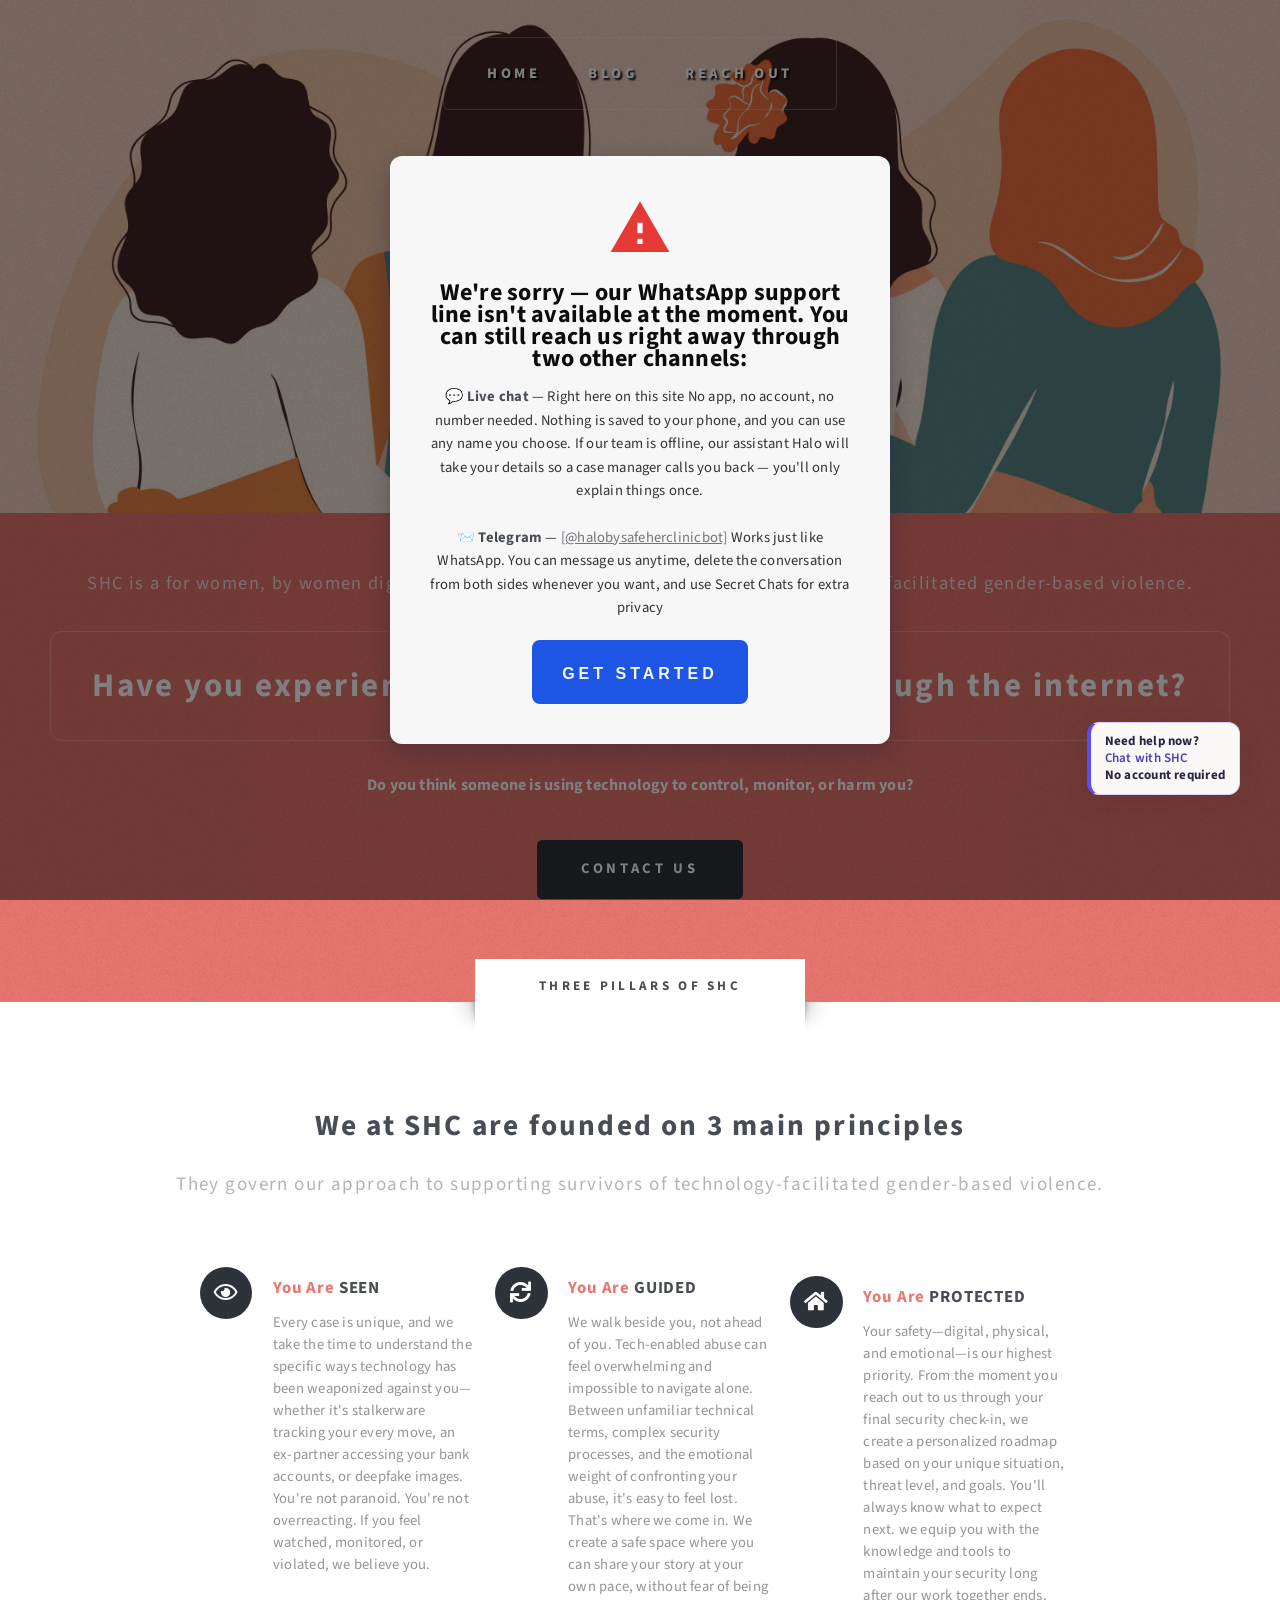
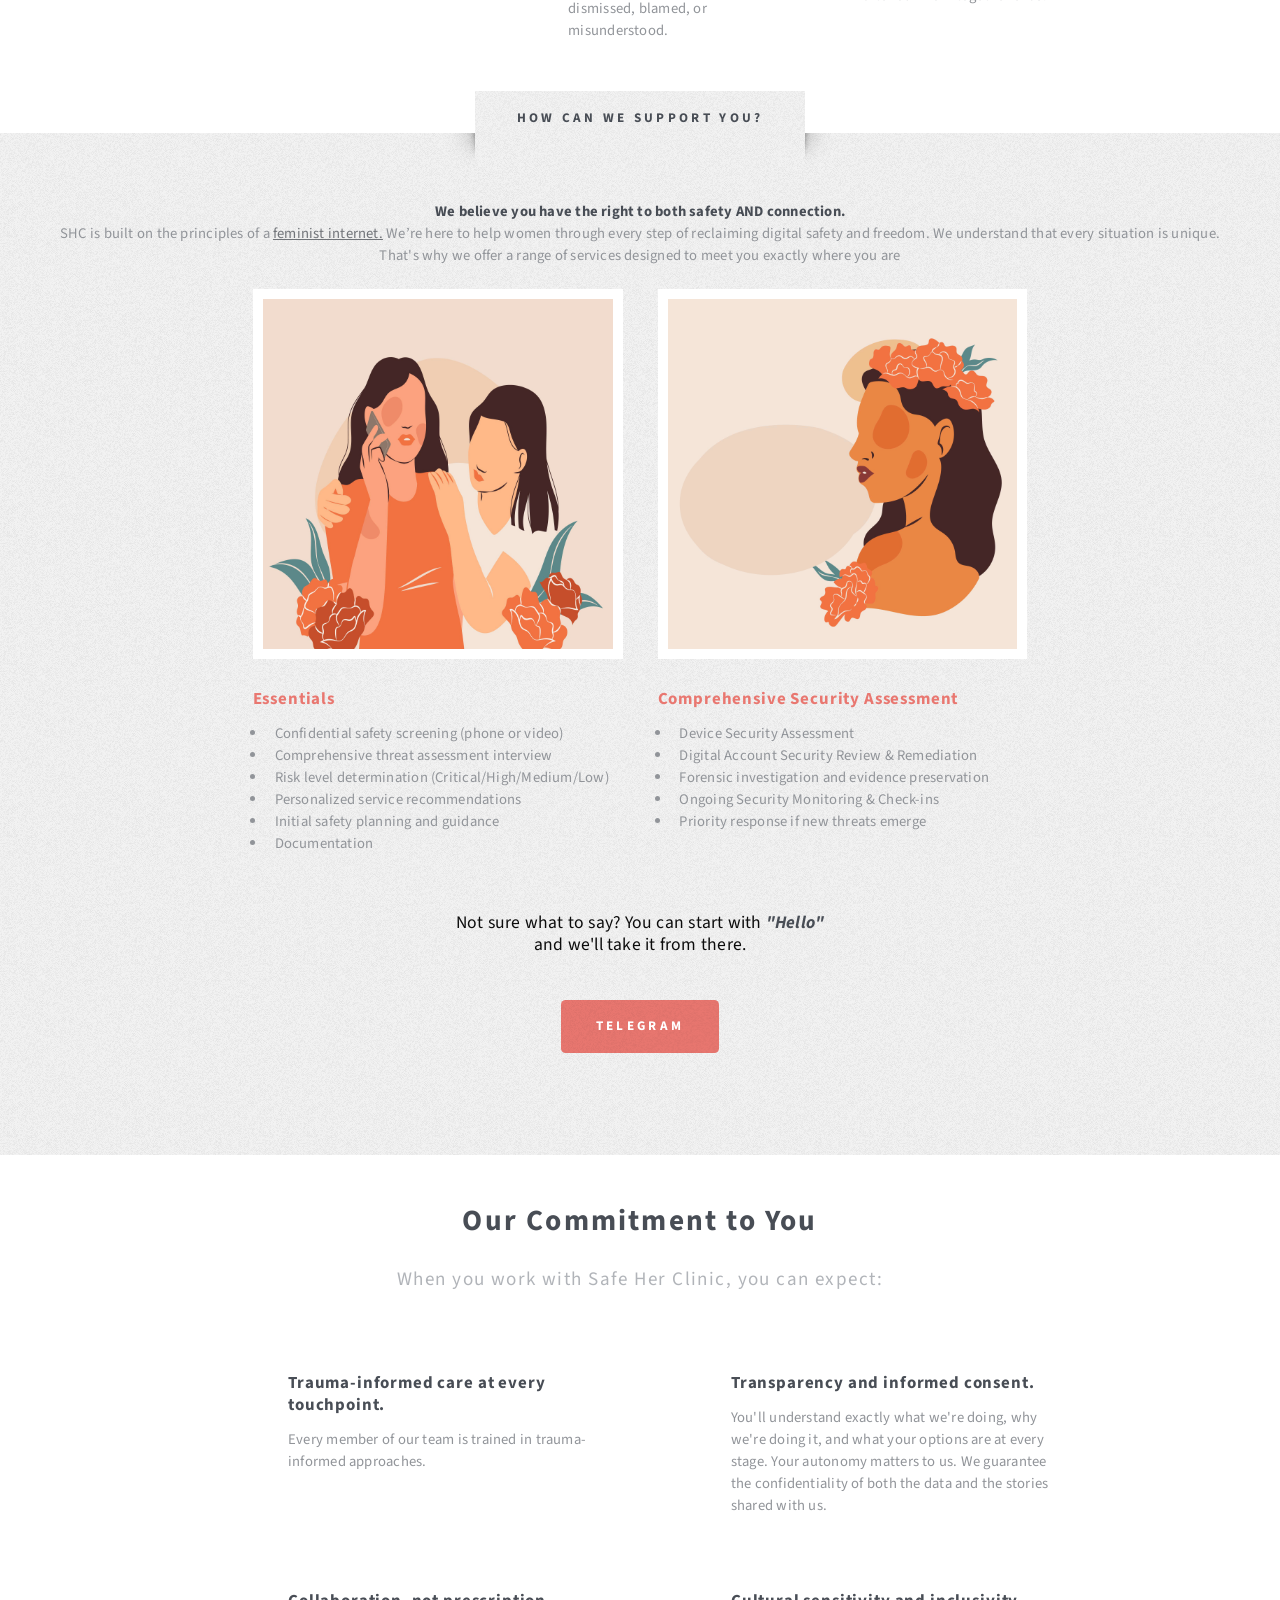
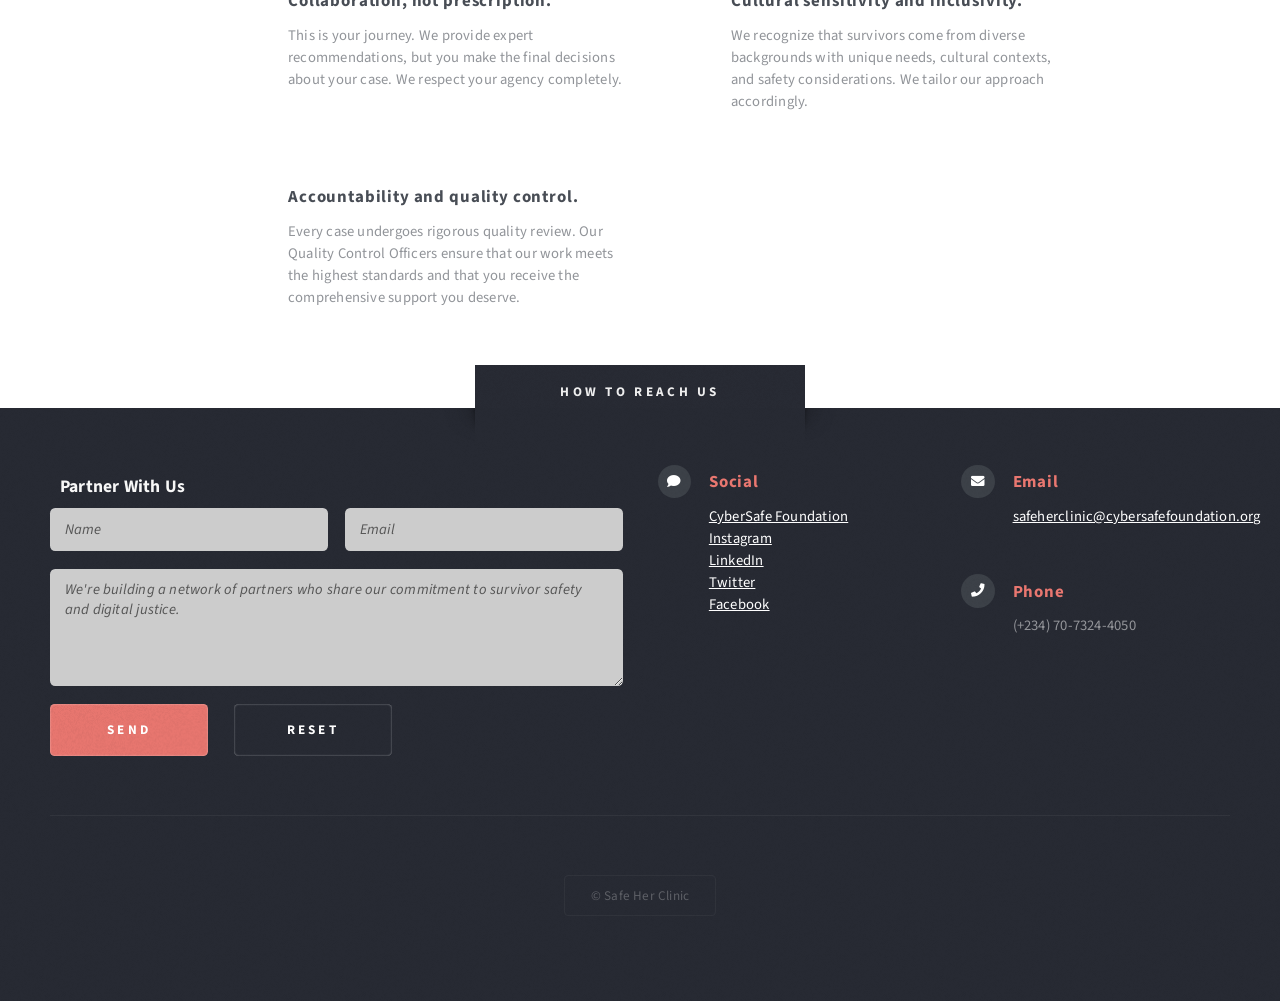
<file: index.html>
<!DOCTYPE HTML>

<html>
	<head>
		<title>Safe Her Clinic</title>
		<meta charset="utf-8" />
		<meta name="viewport" content="width=device-width, initial-scale=1, user-scalable=no" />
		<link rel="icon" type="image/png" href="favi.png" />
		<link rel="apple-touch-icon" href="favi.png" />
		<link rel="stylesheet" href="assets/css/main.css" />


		<style>
  /* --- DESKTOP STYLES (Default) --- */
  .cybersafe-wrapper {
    display: flex; 
    align-items: center; 
    justify-content: center;
    gap: 20px; 
    position: absolute; 
    top: 130%; 
    left: 50%; 
    transform: translate(-50%, -50%);
    width: 100%;
  }

  .csf-logo {
    width: 150px; /* Desktop width */
    height: auto;
    border-radius: 10px;
  }

  .csf-button {
    font-weight: 900; 
    font-style: italic;
    background-color: #1d55e5;
    padding: 10px 15px; /* Desktop padding */
    font-size: 16px;    /* Desktop font size */
    text-decoration: none;
    color: #f7f7f7;
    border-radius: 10px;
    text-align: center;
  }

  .chat-widget-banner {
    position: fixed;
    right: 40px;
    bottom: 105px;
    z-index: 2147483645;
    background: rgba(255, 255, 255, 0.97);
    color: #2b2340;
    border: 1px solid #d9d2ff;
    border-left: 4px solid #5a4bf5;
    border-radius: 12px;
    padding: 10px 14px;
    box-shadow: 0 8px 24px rgba(31, 24, 57, 0.12);
    font-size: 13px;
    font-weight: 700;
    line-height: 1.3;
    max-width: 220px;
    text-align: left;
    pointer-events: none;
  }

  .chat-widget-banner span {
    display: block;
    font-weight: 600;
    color: #4d3fb1;
  }

  /* --- POPUP MODAL STYLES --- */
  .popup-modal {
    display: none;
    position: fixed;
    top: 0;
    left: 0;
    width: 100%;
    height: 100%;
    background-color: rgba(0, 0, 0, 0.5);
    z-index: 9999;
    justify-content: center;
    align-items: center;
  }

  .popup-modal.show {
    display: flex;
  }

  .popup-content {
    background-color: #f7f7f7;
    border-radius: 12px;
    padding: 40px;
    max-width: 500px;
    width: 90%;
    box-shadow: 0 8px 24px rgba(31, 24, 57, 0.3);
    text-align: center;
    animation: slideIn 0.3s ease-out;
  }

  @keyframes slideIn {
    from {
      transform: translateY(-50px);
      opacity: 0;
    }
    to {
      transform: translateY(0);
      opacity: 1;
    }
  }

  .popup-content h2 {
    color: #0c0c0c;
    margin-bottom: 15px;
    font-size: 24px;
  }

  .popup-content p {
    color: #333;
    margin-bottom: 20px;
    line-height: 1.6;
  }

  .popup-close-btn {
    background-color: #1d55e5;
    color: #f7f7f7;
    border: none;
    padding: 2px 30px;
    border-radius: 8px;
    font-size: 16px;
    cursor: pointer;
    font-weight: 700;
    transition: background-color 0.3s;
  }

  .popup-close-btn:hover {
    background-color: #1644b8;
  }

  /* --- MOBILE STYLES (Smaller Screens) --- */
  @media (max-width: 600px) {
    .cybersafe-wrapper {
      flex-direction: column; 
      gap: 12px; /* Tighter gap for mobile */
    }

    .csf-logo {
      width: 110px; /* Shrinks the logo */
    }

    .csf-button {
      padding: 8px 12px; /* Shrinks the button padding */
      font-size: 14px;   /* Shrinks the text inside the button */
    }
  }
</style>

<script>
  window.chatwootSettings = {"position":"right","type":"standard","launcherTitle":"Chat with SHC — no account required"};
  (function(d,t) {
    var BASE_URL="https://app.chatwoot.com";
    var g=d.createElement(t),s=d.getElementsByTagName(t)[0];
    g.src=BASE_URL+"/packs/js/sdk.js";
    g.async = true;
    s.parentNode.insertBefore(g,s);
    g.onload=function(){
      window.chatwootSDK.run({
        websiteToken: 'YaeCej83pP9aB6B7rHfChMN5',
        baseUrl: BASE_URL
      })
    }
  })(document,"script");
</script>


	</head>
	<body class="homepage is-preload">
		<!-- Welcome Popup Modal -->
		<div class="popup-modal" id="welcomePopup">
			<div class="popup-content">

				<!-- Red Caution Icon -->
                <div style="text-align: center; margin-bottom: 15px;">
                    <svg viewBox="0 0 24 24" width="64" height="64" fill="#e53935">
                        <path d="M1 21h22L12 2 1 21zm12-3h-2v-2h2v2zm0-4h-2v-4h2v4z"/>
                    </svg>
                </div>

				<h2>We're sorry — our WhatsApp support line isn't available at the moment. You can still reach us right away through two other channels:</h2>
				<p><b>💬 Live chat</b> — Right here on this site
No app, no account, no number needed. Nothing is saved to your phone, and you can use any name you choose. If our team is offline, our assistant Halo will take your details so a case manager calls you back — you'll only explain things once.
<br>
<br>
<b>📨 Telegram</b> — <a href="https://t.me/halobysafeherclinicbot" target="_blank">[@halobysafeherclinicbot]</a>
Works just like WhatsApp. You can message us anytime, delete the conversation from both sides whenever you want, and use Secret Chats for extra privacy</p>
				<button class="popup-close-btn" onclick="closePopup()">Get Started</button>
			</div>
		</div>

		<div class="chat-widget-banner">
			Need help now? <span>Chat with SHC</span> No account required
		</div>
	
		
		<div id="page-wrapper">

			<!-- Header -->
				<section id="header" class="wrapper">

					<!-- Logo -->
						<div id="logo" >
							<h1 style="color: #f7f7f7 ;  text-shadow: 2px 2px #0c0c0c;"><a href="index.html">Safe Her Clinic</a></h1>							
							<p style="color: #0c0c0c;">Seen - Guided - Protected</p>
							<br>

							<div class="cybersafe-wrapper">
  <img src="/images/csf2.png" alt="csf logo" class="csf-logo">

  <a href="https://cybersafefoundation.org/" class="csf-button">
      A CyberSafe Foundation Project
  </a>
</div>
						
						</div>

					<!-- Nav -->
						<nav id="nav">
							<ul>
								<li class="current"><a href="index.html">Home</a></li>
								<li class="current"><a href="https://substack.com/@safeherclinic" target="_blank">Blog</a></li>
								<li>
									<a href="#">Reach Out </a>
									<ul>
										<li><a href="https://t.me/halobysafeherclinicbot" target="_blank">Telegram</a></li>
										<!-- <li><a href="https://forms.gle/Nz4SEgwjZbosKTn6A" target="_blank">Form</a></li> -->
										<li><a href="mailto:safeherclinic@cybersafefoundation.org">Email</a></li>
										<li>
											<!-- <a href="#">Sed consequat</a>
											<ul>
												<li><a href="#">Lorem dolor</a></li>
												<li><a href="#">Amet consequat</a></li>
												<li><a href="#">Magna phasellus</a></li>
												<li><a href="#">Etiam nisl</a></li>
												<li><a href="#">Sed feugiat</a></li>
											</ul>
										</li>
										<li><a href="#">Nisl tempus</a></li>
									</ul>
								</li> -->
								<!-- <li><a href="left-sidebar.html">Left Sidebar</a></li>
								<li><a href="right-sidebar.html">Right Sidebar</a></li> -->
								<!-- <li><a href="#">Blog</a></li> -->
							</ul>
						</nav>

				</section>

			<!-- Intro -->
				<section id="intro" class="wrapper style1">
					<div class="title">What is SHC?</div>
					<div class="container">
						<p class="style1">SHC is a for women, by women digital security clinic supporting survivors of technology-facilitated gender-based violence.</p>
						<p class="style2">
							Have you experienced any form of violence through the internet?
						</p>
						<p class="style3"><strong>Do you think someone is using technology to control, monitor, or harm you?</strong></p>
						<ul class="actions">
							<li><a href="https://t.me/halobysafeherclinicbot" target="_blank" class="button style3 large">Contact Us</a></li>
						</ul>
					</div>
				</section>

			<!-- Main -->
				<section id="main" class="wrapper style2">
					<div class="title">THREE PILLARS OF SHC</div>
					<div class="container">

						<!-- Image -->
							<!-- <a href="#" class="image featured">
								<img src="images/pic01.jpg" alt="" />
							</a> -->

						<!-- Features -->
							<section id="features">
								<header class="style1">
									<h2>We at SHC are founded on 3 main principles</h2>
									<p>They govern our approach to supporting survivors of technology-facilitated gender-based violence.</p>
								</header>
								<div class="feature-list">
    <div class="row" >
        <div class="col-4 col-12-medium" style="padding-left: 20px;">
            <section>
                <h3 class="icon fa-eye">You Are <strong>SEEN</strong></h3>
                <p>Every case is unique, and we take the time to understand the specific ways technology has been weaponized against you—whether it's stalkerware tracking your every move, an ex-partner accessing your bank accounts, or deepfake images. You're not paranoid. You're not overreacting. If you feel watched, monitored, or violated, we believe you.</p>
            </section>
        </div>

        <div class="col-4 col-12-medium" style="padding-left: 20px;">
            <section>
                <h3 class="icon solid fa-sync">You Are <strong>GUIDED</strong></h3>
                <p>We walk beside you, not ahead of you. Tech-enabled abuse can feel overwhelming and impossible to navigate alone. Between unfamiliar technical terms, complex security processes, and the emotional weight of confronting your abuse, it's easy to feel lost. That's where we come in. We create a safe space where you can share your story at your own pace, without fear of being dismissed, blamed, or misunderstood.</p>
            </section>
        </div>

        <div class="col-4 col-12-medium" style="padding-top: 0%; padding-left: 20px;">
            <section>
                <h3 class="icon solid fa-home" style="color: #FF5B23;">You Are <strong>PROTECTED</strong></h3>
                <p>Your safety—digital, physical, and emotional—is our highest priority. From the moment you reach out to us through your final security check-in, we create a personalized roadmap based on your unique situation, threat level, and goals. You'll always know what to expect next. we equip you with the knowledge and tools to maintain your security long after our work together ends.</p>
            </section>
        </div>
    </div>

    
</div>
								<!-- <ul class="actions special">
									<li><a href="#" class="button style1 large">Get Started</a></li>
									<li><a href="#" class="button style2 large">More Info</a></li>
								</ul> -->
							</section>

					</div>
				</section>

			<!-- Highlights -->
				<section id="highlights" class="wrapper style3">
					<div class="title">How Can We Support You?</div><br><br>
					<div class="container">
						
						<div class="row">
        					<div class="col-12-medium" style="margin-top: 0px; padding-top: 0%;">
            					<section style="text-align: center;">
                					<p><strong>We believe you have the right to both safety AND connection.</strong><br>
               						 SHC is built on the principles of a <a href="https://www.apc.org/en/our-work/themes/feminist-internet" target="_blank">feminist internet.</a>
									 We’re here to help women through every step of reclaiming digital safety and freedom.
									We understand that every situation is unique. That's why we offer a range of services designed to meet you exactly where you are
									</p>
								</section>
        					</div>
    					</div>
						<br>

						<div class="row aln-center">
							<div class="col-4 col-12-medium">
								<section class="highlight" style="text-align: left;">
									<a href="#" class="image featured"><img src="images/pic02.jpg" alt="" /></a>
									<h3><a href="#">Essentials</a></h3>
									<ul>
  <li>Confidential safety screening (phone or video)</li>
  <li>Comprehensive threat assessment interview</li>
  <li>Risk level determination (Critical/High/Medium/Low)</li>
  <li>Personalized service recommendations</li>
  <li>Initial safety planning and guidance</li>
  <li>Documentation</li>
</ul>
								</section>
							</div>
							<div class="col-4 col-12-medium">
								<section class="highlight" style="text-align: left;">
									<a href="#" class="image featured"><img src="images/pic03.jpg" alt="" /></a>
									<h3><a href="#">Comprehensive Security Assessment</a></h3>
									<ul>
  <li>Device Security Assessment</li>
  <li>Digital Account Security Review &amp; Remediation</li>
  <li>Forensic investigation and evidence preservation</li>
  <li>Ongoing Security Monitoring &amp; Check-ins</li>
  <li>Priority response if new threats emerge</li>
</ul>
									<!-- <ul class="actions">
										<li><a href="#" class="button style1">Contact Form</a></li>
									</ul> -->
								</section>
							</div>
							<!-- <div class="col-4 col-12-medium">
								<section class="highlight">
									<a href="#" class="image featured"><img src="images/pic04.jpg" alt="" /></a>
									<h3><a href="#">Mattis tempus lorem</a></h3>
									<p>Eget mattis at, laoreet vel amet sed velit aliquam diam ante, dolor aliquet sit amet vulputate mattis amet laoreet lorem.</p>
									<ul class="actions">
										<li><a href="#" class="button style1">Learn More</a></li>
									</ul>
								</section>
							</div> -->
						</div>
					</div><br>

					<div class="row aln-center" style="width: 90%; margin: auto;">
							<div class="col-4 col-12-medium" style="padding-left: 0px;">
								<section class="highlight" style="text-align: center;">
						<p style="font-size: larger; color: #0c0c0c;">
							Not sure what to say? You can start with
							 <strong style="font-style: italic;">"Hello"</strong>
							 and we'll take it from there.
						</p>
									<ul class="actions" >
											<li><a href="https://t.me/halobysafeherclinicbot" target="_blank" class="button style1 medium">Telegram</a></li>

					</section>
					</div>
					</div>
				</section>

				<section id="features">
								<header class="style1">
									<h2>Our Commitment to You</h2>
									<p>When you work with Safe Her Clinic, you can expect:</p>
								</header>
								<div class="feature-list">
									<div class="row">
										<div class="col-6 col-12-medium">
											<section>
												<h3 class=""><strong>Trauma-informed care at every touchpoint.</strong></h3>
												<p>Every member of our team is trained in trauma-informed approaches. </p>
											</section>
										</div>
										<div class="col-6 col-12-medium">
											<section>
												<h3 class=""><strong>Transparency and informed consent.</strong></h3>
												<p>You'll understand exactly what we're doing, why we're doing it, and what your options are at every stage. Your autonomy matters to us. We guarantee the confidentiality of both the data and the stories shared with us. </p>
											</section>
										</div>
										<div class="col-6 col-12-medium">
											<section>
												<h3 class=""><strong>Collaboration, not prescription. </strong></h3>
												<p>This is your journey. We provide expert recommendations, but you make the final decisions about your case. We respect your agency completely.</p>
											</section>
										</div>
										<div class="col-6 col-12-medium">
											<section>
												<h3 class=""><strong>Cultural sensitivity and inclusivity.</strong></h3>
												<p>We recognize that survivors come from diverse backgrounds with unique needs, cultural contexts, and safety considerations. We tailor our approach accordingly.</p>
											</section>
										</div>
										<div class="col-6 col-12-medium">
											<section>
												<h3 class=""><strong>Accountability and quality control.</strong></h3>
												<p>Every case undergoes rigorous quality review. Our Quality Control Officers ensure that our work meets the highest standards and that you receive the comprehensive support you deserve.</p>
											</section>
										</div>
										<!-- <div class="col-6 col-12-medium">
											<section>
												<h3 class="icon solid fa-check">Dolore laoreet aliquam mattis</h3>
												<p>Eget mattis at, laoreet vel et velit aliquam diam ante, aliquet sit amet vulputate et magna feugiat laoreet vel velit lorem.</p>
											</section>
										</div> -->
									</div>
								</div>
								<!-- <ul class="actions special">
									<li><a href="#" class="button style1 large">Get Started</a></li>
									<li><a href="#" class="button style2 large">More Info</a></li>
								</ul> -->
							</section>
<br><br><br><br><br>
			<!-- Footer -->
				<section id="footer" class="wrapper">
					<div class="title">How To Reach us</div>
					<div class="container">
						<!-- <header class="style1">
							<h2>Ipsum sapien elementum portitor?</h2>
							<p>
								You can send an email with a descriqtion of your challenge and a way to safely contact you via 
								<a href="mailto:safeherclinic@cybersafefoundation.org">safeherclinic@cybersafefoundation.org.</a>
								If your request is out of the scoqe of our oqerations, we’ll recommend useful resources to you
							</p>
						</header> -->
						<div class="row">
							<div class="col-6 col-12-medium">

								<!-- Contact Form -->
									<section>
										<h1 style="color: #f7f7f7;
													font-size: larger;
													padding: 10px;">
											Partner With Us
										</h1>
										<form method="post" action="https://formspree.io/f/xpqjebll">
											<div class="row gtr-50">
												<div class="col-6 col-12-small">
													<input type="text" name="name" id="contact-name" placeholder="Name" />
												</div>
												<div class="col-6 col-12-small">
													<input type="text" name="email" id="contact-email" placeholder="Email" />
												</div>
												<div class="col-12">
													<textarea name="message" id="contact-message" placeholder="We're building a network of partners who share our commitment to survivor safety and digital justice."
													 rows="4"></textarea>
												</div>
												<div class="col-12">
													<ul class="actions">
														<li><input type="submit" class="style1" value="Send" /></li>
														<li><input type="reset" class="style2" value="Reset" /></li>
													</ul>
												</div>
											</div>
										</form>
									</section>

							</div>
							<div class="col-6 col-12-medium">

								<!-- Contact -->
									<section class="feature-list small">
										<div class="row">
											<!-- <div class="col-6 col-12-small">
												<section>
													<h3 class="icon solid fa-home">Mailing Address</h3>
													<p>
														Untitled Corp<br />
														1234 Somewhere Rd<br />
														Nashville, TN 00000
													</p>
												</section>
											</div> -->
											<div class="col-6 col-12-small">
												<section>
													<h3 class="icon solid fa-comment">Social</h3>
														<p>
														<a href="https://cybersafefoundation.org/">CyberSafe Foundation</a><br />
														<a href="https://www.instagram.com/cybersafehq/">Instagram</a><br />
														<a href="https://www.linkedin.com/company/cybersafefoundation/">LinkedIn</a><br>
														<a href="https://x.com/cybersafehq">Twitter</a><br>
														<a href="https://facebook.com/cybersafefoundation">Facebook</a>
													</p>
												</section>
											</div>
											<div class="col-6 col-12-small">
												<section>
													<h3 class="icon solid fa-envelope">Email</h3>
													<p>
														<a href="mailto:safeherclinic@cybersafefoundation.org">safeherclinic@cybersafefoundation.org</a>
													</p>
												</section>

												<section>
													<h3 class="icon solid fa-phone">Phone</h3>
													<p>
														(+234) 70-7324-4050
													</p>
												</section>
												</div>
											
										</div>
									</section>

							</div>
						</div>
						<div id="copyright">
							<ul>
								<li>&copy; Safe Her Clinic</li>
								
							</ul>
						</div>
					</div>
				</section>

		</div>

		<!-- Scripts -->
			<script src="assets/js/jquery.min.js"></script>
			<script src="assets/js/jquery.dropotron.min.js"></script>
			<script src="assets/js/browser.min.js"></script>
			<script src="assets/js/breakpoints.min.js"></script>
			<script src="assets/js/util.js"></script>
			<script src="assets/js/main.js"></script>
			<script>
  // Function to close the popup when the button is clicked
  function closePopup() {
    document.getElementById('welcomePopup').classList.remove('show');
  }

  // Function to automatically show the popup when the page loads
  window.addEventListener('DOMContentLoaded', () => {
    document.getElementById('welcomePopup').classList.add('show');
  });
</script>

	</body>
</html>
</file>
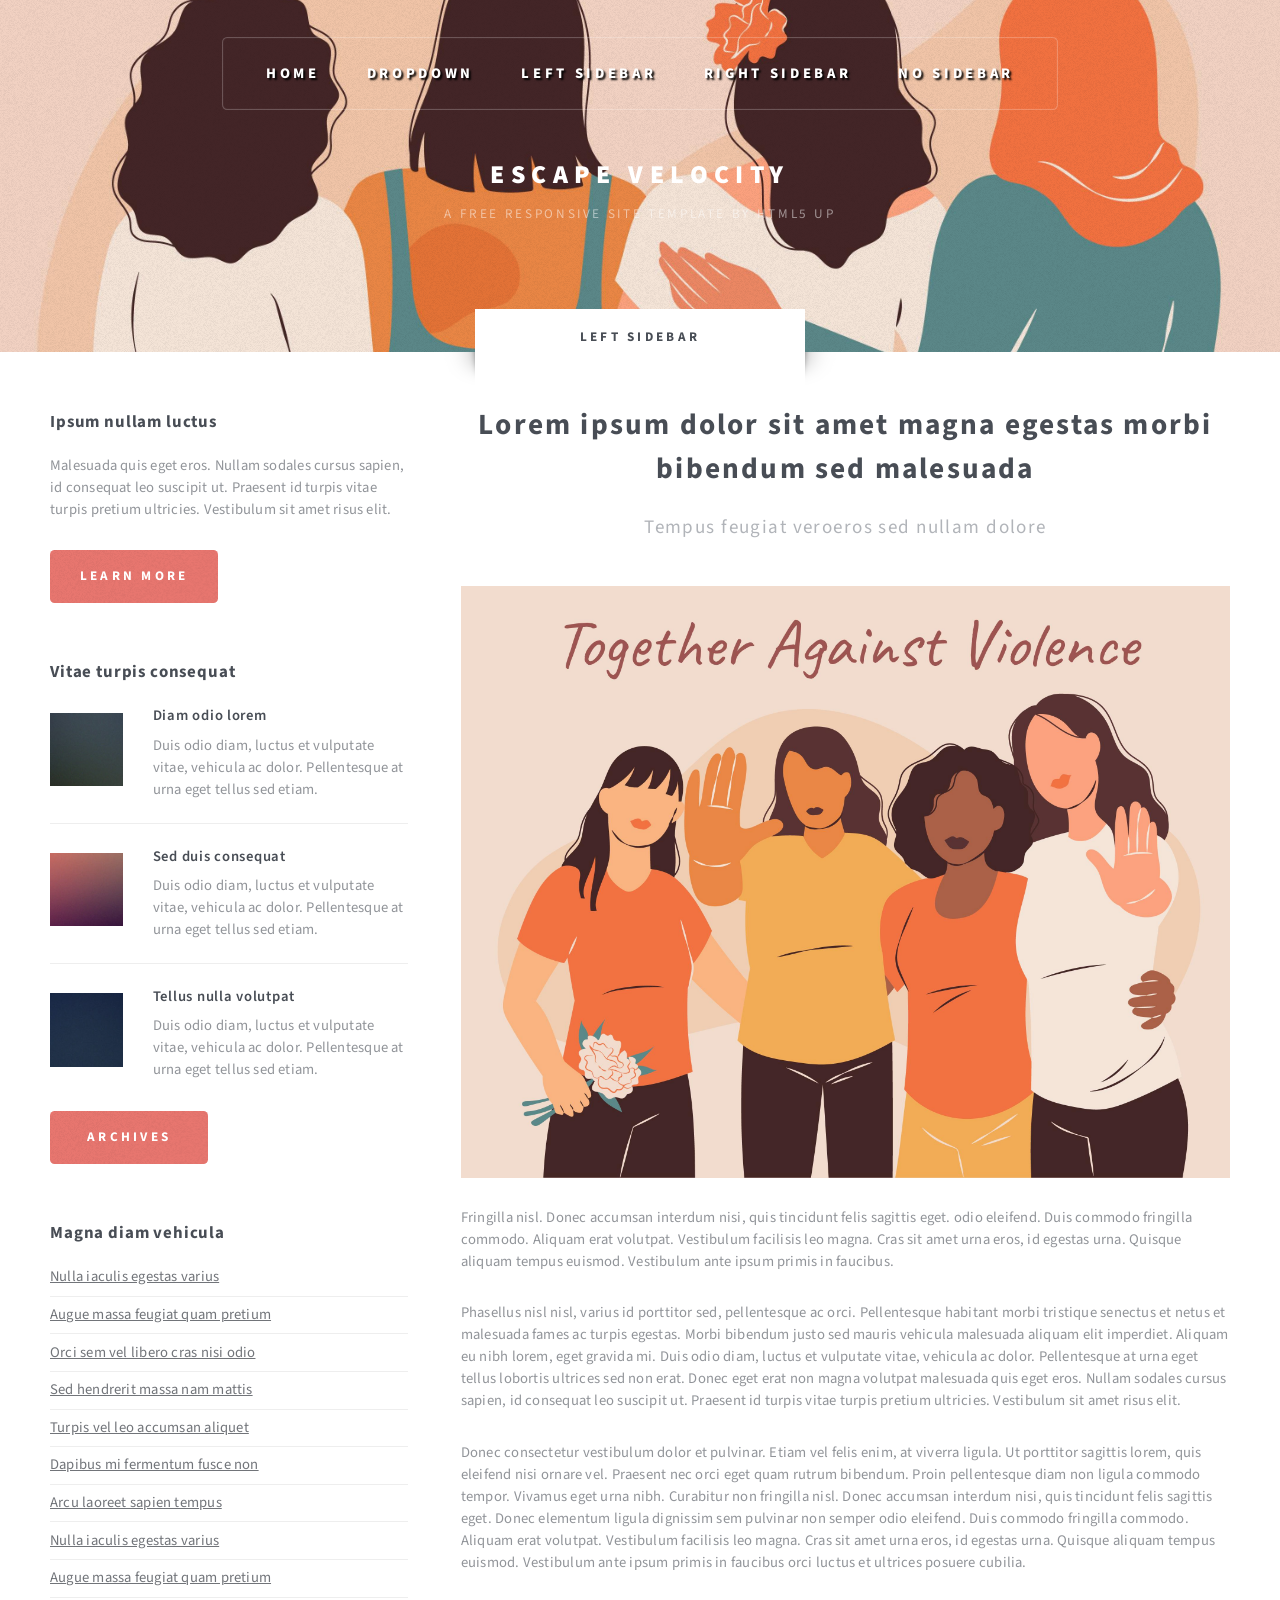
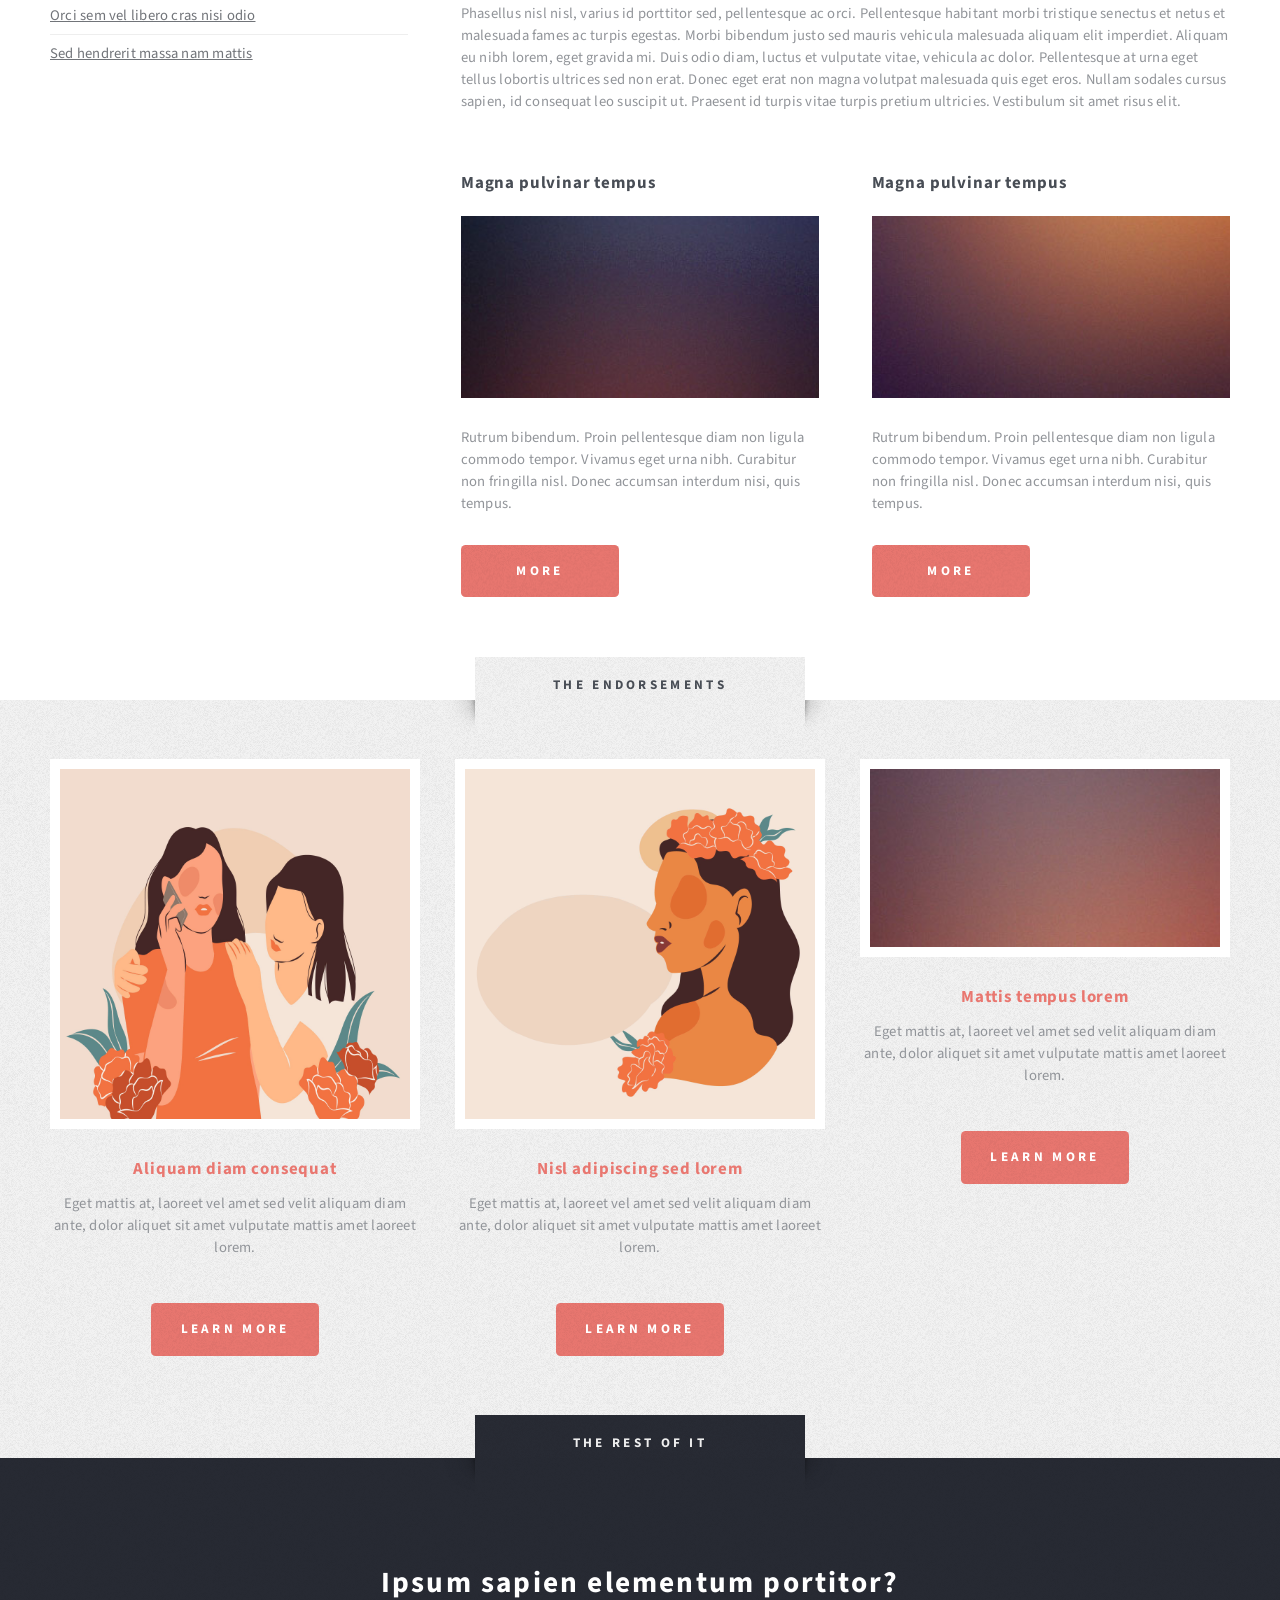
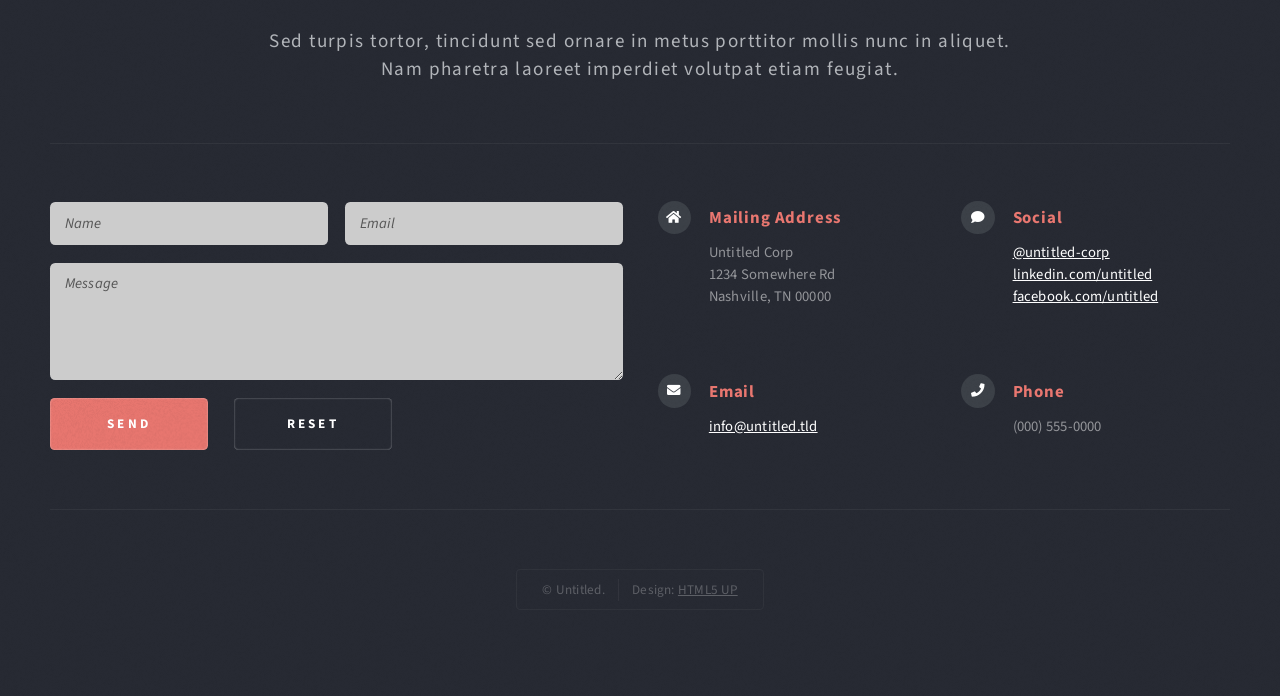
<file: left-sidebar.html>
<!DOCTYPE HTML>
<!--
	Escape Velocity by HTML5 UP
	html5up.net | @ajlkn
	Free for personal and commercial use under the CCA 3.0 license (html5up.net/license)
-->
<html>
	<head>
		<title>Left Sidebar - Escape Velocity by HTML5 UP</title>
		<meta charset="utf-8" />
		<meta name="viewport" content="width=device-width, initial-scale=1, user-scalable=no" />
		<link rel="icon" type="image/png" href="favi.png" />
		<link rel="apple-touch-icon" href="favi.png" />
		<link rel="stylesheet" href="assets/css/main.css" />
	</head>
	<body class="left-sidebar is-preload">
		<div id="page-wrapper">

			<!-- Header -->
				<section id="header" class="wrapper">

					<!-- Logo -->
						<div id="logo">
							<h1><a href="index.html">Escape Velocity</a></h1>
							<p>A free responsive site template by HTML5 UP</p>
						</div>

					<!-- Nav -->
						<nav id="nav">
							<ul>
								<li><a href="index.html">Home</a></li>
								<li>
									<a href="#">Dropdown</a>
									<ul>
										<li><a href="#">Lorem ipsum</a></li>
										<li><a href="#">Magna veroeros</a></li>
										<li><a href="#">Etiam nisl</a></li>
										<li>
											<a href="#">Sed consequat</a>
											<ul>
												<li><a href="#">Lorem dolor</a></li>
												<li><a href="#">Amet consequat</a></li>
												<li><a href="#">Magna phasellus</a></li>
												<li><a href="#">Etiam nisl</a></li>
												<li><a href="#">Sed feugiat</a></li>
											</ul>
										</li>
										<li><a href="#">Nisl tempus</a></li>
									</ul>
								</li>
								<li class="current"><a href="left-sidebar.html">Left Sidebar</a></li>
								<li><a href="right-sidebar.html">Right Sidebar</a></li>
								<li><a href="no-sidebar.html">No Sidebar</a></li>
							</ul>
						</nav>

				</section>

			<!-- Main -->
				<section id="main" class="wrapper style2">
					<div class="title">Left Sidebar</div>
					<div class="container">
						<div class="row gtr-150">
							<div class="col-4 col-12-medium">

								<!-- Sidebar -->
									<div id="sidebar">
										<section class="box">
											<header>
												<h2>Ipsum nullam luctus</h2>
											</header>
											<p>Malesuada quis eget eros. Nullam sodales cursus sapien, id consequat
											leo suscipit ut. Praesent id turpis vitae turpis pretium ultricies. Vestibulum sit
											amet risus elit.</p>
											<a href="#" class="button style1">Learn More</a>
										</section>
										<section class="box">
											<header>
												<h2>Vitae turpis consequat</h2>
											</header>
											<ul class="style2">
												<li>
													<article class="box post-excerpt">
														<a href="#" class="image left"><img src="images/pic08.jpg" alt="" /></a>
														<h3><a href="#">Diam odio lorem</a></h3>
														<p>Duis odio diam, luctus et vulputate vitae, vehicula ac dolor. Pellentesque at urna eget tellus sed etiam.</p>
													</article>
												</li>
												<li>
													<article class="box post-excerpt">
														<a href="#" class="image left"><img src="images/pic09.jpg" alt="" /></a>
														<h3><a href="#">Sed duis consequat</a></h3>
														<p>Duis odio diam, luctus et vulputate vitae, vehicula ac dolor. Pellentesque at urna eget tellus sed etiam.</p>
													</article>
												</li>
												<li>
													<article class="box post-excerpt">
														<a href="#" class="image left"><img src="images/pic10.jpg" alt="" /></a>
														<h3><a href="#">Tellus nulla volutpat</a></h3>
														<p>Duis odio diam, luctus et vulputate vitae, vehicula ac dolor. Pellentesque at urna eget tellus sed etiam.</p>
													</article>
												</li>
											</ul>
											<a href="#" class="button style1">Archives</a>
										</section>
										<section class="box">
											<header>
												<h2>Magna diam vehicula</h2>
											</header>
											<ul class="style3">
												<li><a href="#">Nulla iaculis egestas varius</a></li>
												<li><a href="#">Augue massa feugiat quam pretium</a></li>
												<li><a href="#">Orci sem vel libero cras nisi odio</a></li>
												<li><a href="#">Sed hendrerit massa nam mattis</a></li>
												<li><a href="#">Turpis vel leo accumsan aliquet</a></li>
												<li><a href="#">Dapibus mi fermentum fusce non</a></li>
												<li><a href="#">Arcu laoreet sapien tempus</a></li>
												<li><a href="#">Nulla iaculis egestas varius</a></li>
												<li><a href="#">Augue massa feugiat quam pretium</a></li>
												<li><a href="#">Orci sem vel libero cras nisi odio</a></li>
												<li><a href="#">Sed hendrerit massa nam mattis</a></li>
											</ul>
										</section>
									</div>

							</div>
							<div class="col-8 col-12-medium imp-medium">

								<!-- Content -->
									<div id="content">
										<article class="box post">
											<header class="style1">
												<h2>Lorem ipsum dolor sit amet magna egestas morbi bibendum sed malesuada</h2>
												<p>Tempus feugiat veroeros sed nullam dolore</p>
											</header>
											<a href="#" class="image featured">
												<img src="images/pic01.jpg" alt="" />
											</a>
											<p>Fringilla nisl. Donec accumsan interdum nisi, quis tincidunt felis sagittis eget.
											odio eleifend. Duis commodo fringilla commodo. Aliquam erat volutpat. Vestibulum
											facilisis leo magna. Cras sit amet urna eros, id egestas urna. Quisque aliquam
											tempus euismod. Vestibulum ante ipsum primis in faucibus.</p>
											<p>Phasellus nisl nisl, varius id porttitor sed, pellentesque ac orci. Pellentesque
											habitant morbi tristique senectus et netus et malesuada fames ac turpis egestas. Morbi
											bibendum justo sed mauris vehicula malesuada aliquam elit imperdiet. Aliquam eu nibh
											lorem, eget gravida mi. Duis odio diam, luctus et vulputate vitae, vehicula ac dolor.
											Pellentesque at urna eget tellus lobortis ultrices sed non erat. Donec eget erat non
											magna volutpat malesuada quis eget eros. Nullam sodales cursus sapien, id consequat
											leo suscipit ut. Praesent id turpis vitae turpis pretium ultricies. Vestibulum sit
											amet risus elit.</p>
											<p>Donec consectetur vestibulum dolor et pulvinar. Etiam vel felis enim, at viverra
											ligula. Ut porttitor sagittis lorem, quis eleifend nisi ornare vel. Praesent nec orci
											eget quam rutrum bibendum. Proin pellentesque diam non ligula commodo tempor. Vivamus
											eget urna nibh. Curabitur non fringilla nisl. Donec accumsan interdum nisi, quis
											tincidunt felis sagittis eget. Donec elementum ligula dignissim sem pulvinar non semper
											odio eleifend. Duis commodo fringilla commodo. Aliquam erat volutpat. Vestibulum
											facilisis leo magna. Cras sit amet urna eros, id egestas urna. Quisque aliquam
											tempus euismod. Vestibulum ante ipsum primis in faucibus orci luctus et ultrices
											posuere cubilia.</p>
											<p>Phasellus nisl nisl, varius id porttitor sed, pellentesque ac orci. Pellentesque
											habitant morbi tristique senectus et netus et malesuada fames ac turpis egestas. Morbi
											bibendum justo sed mauris vehicula malesuada aliquam elit imperdiet. Aliquam eu nibh
											lorem, eget gravida mi. Duis odio diam, luctus et vulputate vitae, vehicula ac dolor.
											Pellentesque at urna eget tellus lobortis ultrices sed non erat. Donec eget erat non
											magna volutpat malesuada quis eget eros. Nullam sodales cursus sapien, id consequat
											leo suscipit ut. Praesent id turpis vitae turpis pretium ultricies. Vestibulum sit
											amet risus elit.</p>
										</article>
										<div class="row gtr-150">
											<div class="col-6 col-12-small">
												<section class="box">
													<header>
														<h2>Magna pulvinar tempus</h2>
													</header>
													<a href="#" class="image featured"><img src="images/pic05.jpg" alt="" /></a>
													<p>Rutrum bibendum. Proin pellentesque diam non ligula commodo tempor. Vivamus
													eget urna nibh. Curabitur non fringilla nisl. Donec accumsan interdum nisi, quis
													tempus.</p>
													<a href="#" class="button style1">More</a>
												</section>
											</div>
											<div class="col-6 col-12-small">
												<section class="box">
													<header>
														<h2>Magna pulvinar tempus</h2>
													</header>
													<a href="#" class="image featured"><img src="images/pic06.jpg" alt="" /></a>
													<p>Rutrum bibendum. Proin pellentesque diam non ligula commodo tempor. Vivamus
													eget urna nibh. Curabitur non fringilla nisl. Donec accumsan interdum nisi, quis
													tempus.</p>
													<a href="#" class="button style1">More</a>
												</section>
											</div>
										</div>
									</div>

							</div>
						</div>
					</div>
				</section>

			<!-- Highlights -->
				<section id="highlights" class="wrapper style3">
					<div class="title">The Endorsements</div>
					<div class="container">
						<div class="row aln-center">
							<div class="col-4 col-12-medium">
								<section class="highlight">
									<a href="#" class="image featured"><img src="images/pic02.jpg" alt="" /></a>
									<h3><a href="#">Aliquam diam consequat</a></h3>
									<p>Eget mattis at, laoreet vel amet sed velit aliquam diam ante, dolor aliquet sit amet vulputate mattis amet laoreet lorem.</p>
									<ul class="actions">
										<li><a href="#" class="button style1">Learn More</a></li>
									</ul>
								</section>
							</div>
							<div class="col-4 col-12-medium">
								<section class="highlight">
									<a href="#" class="image featured"><img src="images/pic03.jpg" alt="" /></a>
									<h3><a href="#">Nisl adipiscing sed lorem</a></h3>
									<p>Eget mattis at, laoreet vel amet sed velit aliquam diam ante, dolor aliquet sit amet vulputate mattis amet laoreet lorem.</p>
									<ul class="actions">
										<li><a href="#" class="button style1">Learn More</a></li>
									</ul>
								</section>
							</div>
							<div class="col-4 col-12-medium">
								<section class="highlight">
									<a href="#" class="image featured"><img src="images/pic04.jpg" alt="" /></a>
									<h3><a href="#">Mattis tempus lorem</a></h3>
									<p>Eget mattis at, laoreet vel amet sed velit aliquam diam ante, dolor aliquet sit amet vulputate mattis amet laoreet lorem.</p>
									<ul class="actions">
										<li><a href="#" class="button style1">Learn More</a></li>
									</ul>
								</section>
							</div>
						</div>
					</div>
				</section>

			<!-- Footer -->
				<section id="footer" class="wrapper">
					<div class="title">The Rest Of It</div>
					<div class="container">
						<header class="style1">
							<h2>Ipsum sapien elementum portitor?</h2>
							<p>
								Sed turpis tortor, tincidunt sed ornare in metus porttitor mollis nunc in aliquet.<br />
								Nam pharetra laoreet imperdiet volutpat etiam feugiat.
							</p>
						</header>
						<div class="row">
							<div class="col-6 col-12-medium">

								<!-- Contact Form -->
									<section>
										<form method="post" action="#">
											<div class="row gtr-50">
												<div class="col-6 col-12-small">
													<input type="text" name="name" id="contact-name" placeholder="Name" />
												</div>
												<div class="col-6 col-12-small">
													<input type="text" name="email" id="contact-email" placeholder="Email" />
												</div>
												<div class="col-12">
													<textarea name="message" id="contact-message" placeholder="Message" rows="4"></textarea>
												</div>
												<div class="col-12">
													<ul class="actions">
														<li><input type="submit" class="style1" value="Send" /></li>
														<li><input type="reset" class="style2" value="Reset" /></li>
													</ul>
												</div>
											</div>
										</form>
									</section>

							</div>
							<div class="col-6 col-12-medium">

								<!-- Contact -->
									<section class="feature-list small">
										<div class="row">
											<div class="col-6 col-12-small">
												<section>
													<h3 class="icon solid fa-home">Mailing Address</h3>
													<p>
														Untitled Corp<br />
														1234 Somewhere Rd<br />
														Nashville, TN 00000
													</p>
												</section>
											</div>
											<div class="col-6 col-12-small">
												<section>
													<h3 class="icon solid fa-comment">Social</h3>
													<p>
														<a href="#">@untitled-corp</a><br />
														<a href="#">linkedin.com/untitled</a><br />
														<a href="#">facebook.com/untitled</a>
													</p>
												</section>
											</div>
											<div class="col-6 col-12-small">
												<section>
													<h3 class="icon solid fa-envelope">Email</h3>
													<p>
														<a href="#">info@untitled.tld</a>
													</p>
												</section>
											</div>
											<div class="col-6 col-12-small">
												<section>
													<h3 class="icon solid fa-phone">Phone</h3>
													<p>
														(000) 555-0000
													</p>
												</section>
											</div>
										</div>
									</section>

							</div>
						</div>
						<div id="copyright">
							<ul>
								<li>&copy; Untitled.</li><li>Design: <a href="http://html5up.net">HTML5 UP</a></li>
							</ul>
						</div>
					</div>
				</section>

		</div>

		<!-- Scripts -->
			<script src="assets/js/jquery.min.js"></script>
			<script src="assets/js/jquery.dropotron.min.js"></script>
			<script src="assets/js/browser.min.js"></script>
			<script src="assets/js/breakpoints.min.js"></script>
			<script src="assets/js/util.js"></script>
			<script src="assets/js/main.js"></script>

	</body>
</html>
</file>
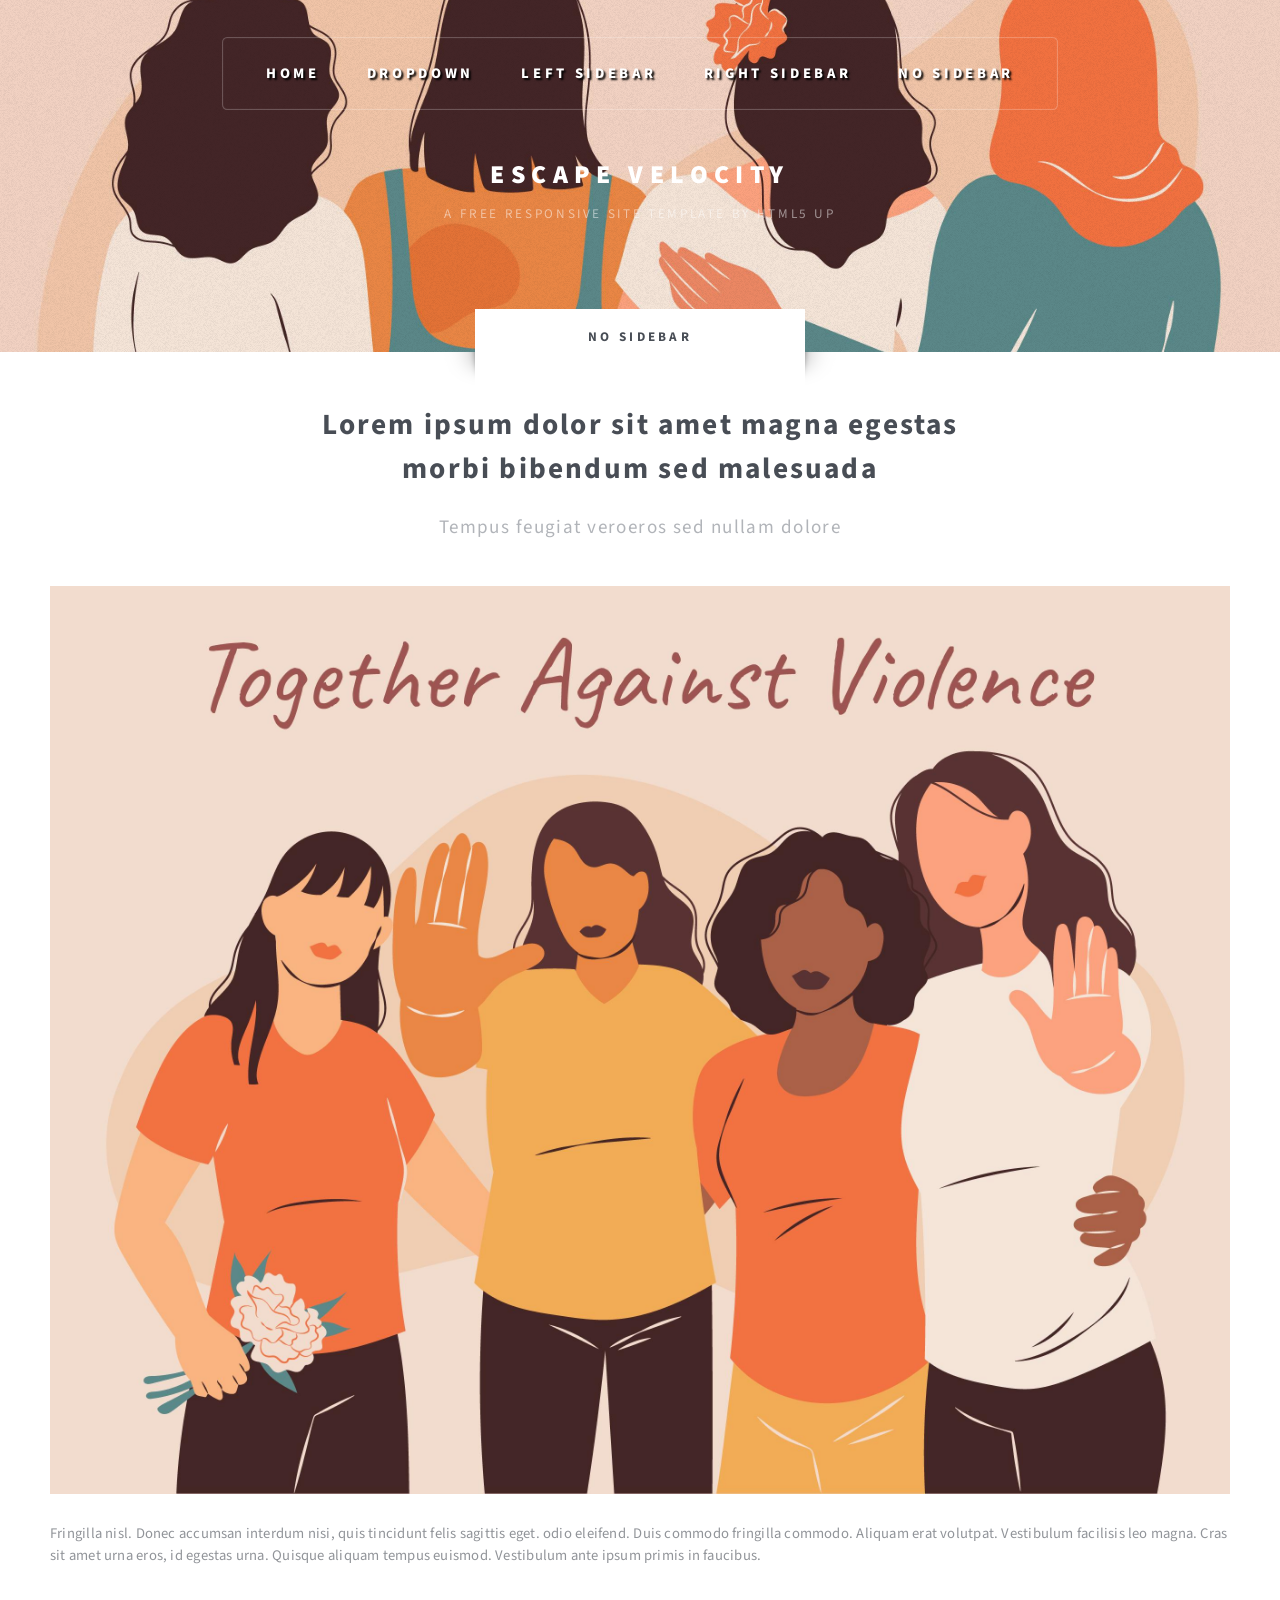
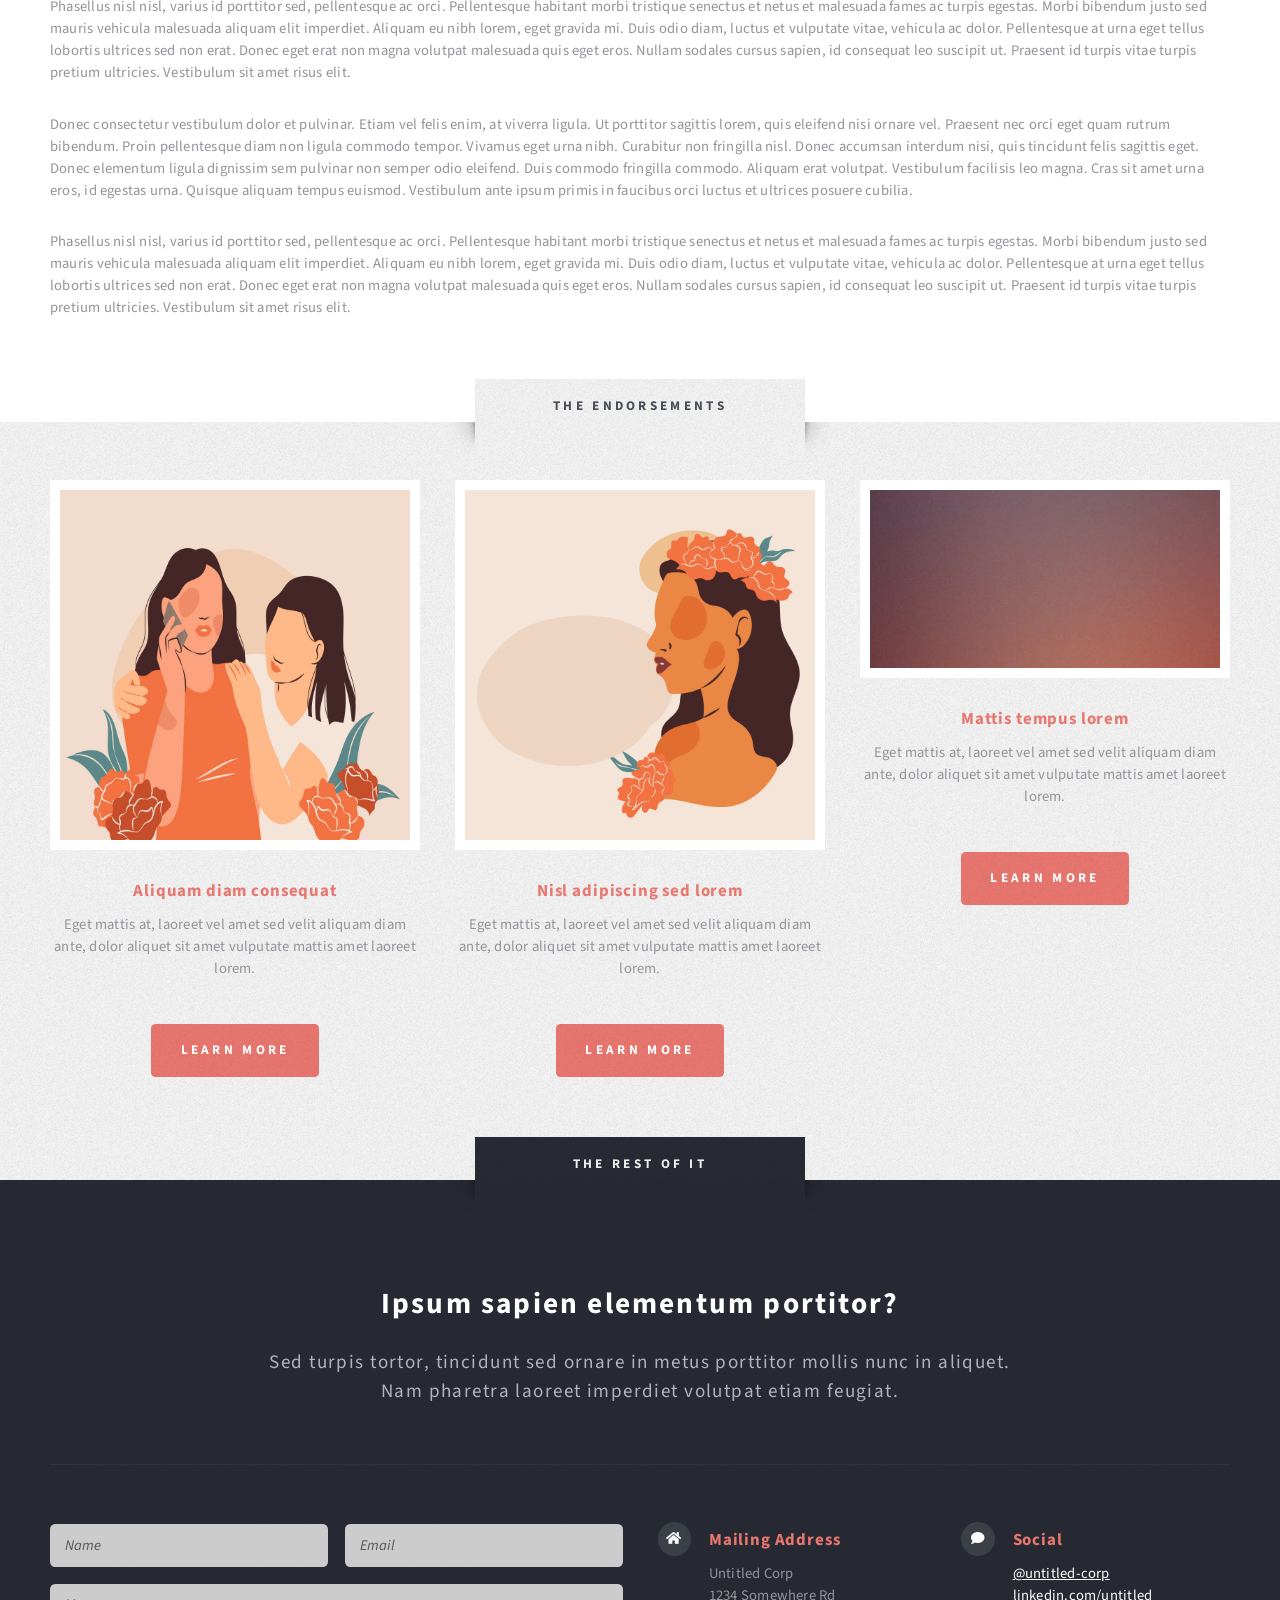
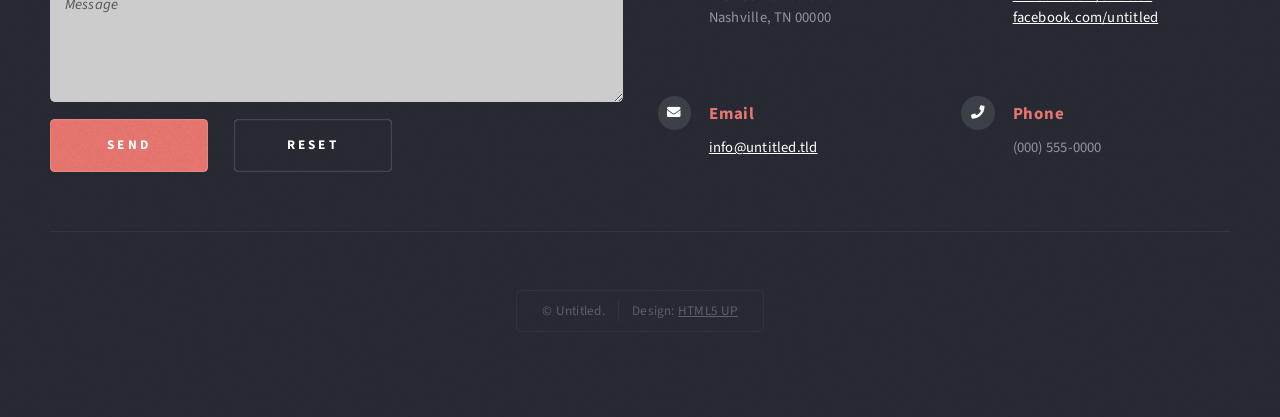
<file: no-sidebar.html>
<!DOCTYPE HTML>

<html>
	<head>
		<title>Safe Her Clinic</title>
		<meta charset="utf-8" />
		<meta name="viewport" content="width=device-width, initial-scale=1, user-scalable=no" />
		<link rel="icon" type="image/png" href="favi.png" />
		<link rel="apple-touch-icon" href="favi.png" />
		<link rel="stylesheet" href="assets/css/main.css" />
	</head>
	<body class="no-sidebar is-preload">
		<div id="page-wrapper">

			<!-- Header -->
				<section id="header" class="wrapper">

					<!-- Logo -->
						<div id="logo">
							<h1><a href="index.html">Escape Velocity</a></h1>
							<p>A free responsive site template by HTML5 UP</p>
						</div>

					<!-- Nav -->
						<nav id="nav">
							<ul>
								<li><a href="index.html">Home</a></li>
								<li>
									<a href="#">Dropdown</a>
									<ul>
										<li><a href="#">Lorem ipsum</a></li>
										<li><a href="#">Magna veroeros</a></li>
										<li><a href="#">Etiam nisl</a></li>
										<li>
											<a href="#">Sed consequat</a>
											<ul>
												<li><a href="#">Lorem dolor</a></li>
												<li><a href="#">Amet consequat</a></li>
												<li><a href="#">Magna phasellus</a></li>
												<li><a href="#">Etiam nisl</a></li>
												<li><a href="#">Sed feugiat</a></li>
											</ul>
										</li>
										<li><a href="#">Nisl tempus</a></li>
									</ul>
								</li>
								<li><a href="left-sidebar.html">Left Sidebar</a></li>
								<li><a href="right-sidebar.html">Right Sidebar</a></li>
								<li class="current"><a href="no-sidebar.html">No Sidebar</a></li>
							</ul>
						</nav>

				</section>

			<!-- Main -->
				<div id="main" class="wrapper style2">
					<div class="title">No Sidebar</div>
					<div class="container">

						<!-- Content -->
							<div id="content">
								<article class="box post">
									<header class="style1">
										<h2>Lorem ipsum dolor sit amet magna egestas<br class="mobile-hide" />
										morbi bibendum sed malesuada</h2>
										<p>Tempus feugiat veroeros sed nullam dolore</p>
									</header>
									<a href="#" class="image featured">
										<img src="images/pic01.jpg" alt="" />
									</a>
									<p>Fringilla nisl. Donec accumsan interdum nisi, quis tincidunt felis sagittis eget.
									odio eleifend. Duis commodo fringilla commodo. Aliquam erat volutpat. Vestibulum
									facilisis leo magna. Cras sit amet urna eros, id egestas urna. Quisque aliquam
									tempus euismod. Vestibulum ante ipsum primis in faucibus.</p>
									<p>Phasellus nisl nisl, varius id porttitor sed, pellentesque ac orci. Pellentesque
									habitant morbi tristique senectus et netus et malesuada fames ac turpis egestas. Morbi
									bibendum justo sed mauris vehicula malesuada aliquam elit imperdiet. Aliquam eu nibh
									lorem, eget gravida mi. Duis odio diam, luctus et vulputate vitae, vehicula ac dolor.
									Pellentesque at urna eget tellus lobortis ultrices sed non erat. Donec eget erat non
									magna volutpat malesuada quis eget eros. Nullam sodales cursus sapien, id consequat
									leo suscipit ut. Praesent id turpis vitae turpis pretium ultricies. Vestibulum sit
									amet risus elit.</p>
									<p>Donec consectetur vestibulum dolor et pulvinar. Etiam vel felis enim, at viverra
									ligula. Ut porttitor sagittis lorem, quis eleifend nisi ornare vel. Praesent nec orci
									eget quam rutrum bibendum. Proin pellentesque diam non ligula commodo tempor. Vivamus
									eget urna nibh. Curabitur non fringilla nisl. Donec accumsan interdum nisi, quis
									tincidunt felis sagittis eget. Donec elementum ligula dignissim sem pulvinar non semper
									odio eleifend. Duis commodo fringilla commodo. Aliquam erat volutpat. Vestibulum
									facilisis leo magna. Cras sit amet urna eros, id egestas urna. Quisque aliquam
									tempus euismod. Vestibulum ante ipsum primis in faucibus orci luctus et ultrices
									posuere cubilia.</p>
									<p>Phasellus nisl nisl, varius id porttitor sed, pellentesque ac orci. Pellentesque
									habitant morbi tristique senectus et netus et malesuada fames ac turpis egestas. Morbi
									bibendum justo sed mauris vehicula malesuada aliquam elit imperdiet. Aliquam eu nibh
									lorem, eget gravida mi. Duis odio diam, luctus et vulputate vitae, vehicula ac dolor.
									Pellentesque at urna eget tellus lobortis ultrices sed non erat. Donec eget erat non
									magna volutpat malesuada quis eget eros. Nullam sodales cursus sapien, id consequat
									leo suscipit ut. Praesent id turpis vitae turpis pretium ultricies. Vestibulum sit
									amet risus elit.</p>
								</article>
							</div>

					</div>
				</div>

			<!-- Highlights -->
				<section id="highlights" class="wrapper style3">
					<div class="title">The Endorsements</div>
					<div class="container">
						<div class="row aln-center">
							<div class="col-4 col-12-medium">
								<section class="highlight">
									<a href="#" class="image featured"><img src="images/pic02.jpg" alt="" /></a>
									<h3><a href="#">Aliquam diam consequat</a></h3>
									<p>Eget mattis at, laoreet vel amet sed velit aliquam diam ante, dolor aliquet sit amet vulputate mattis amet laoreet lorem.</p>
									<ul class="actions">
										<li><a href="#" class="button style1">Learn More</a></li>
									</ul>
								</section>
							</div>
							<div class="col-4 col-12-medium">
								<section class="highlight">
									<a href="#" class="image featured"><img src="images/pic03.jpg" alt="" /></a>
									<h3><a href="#">Nisl adipiscing sed lorem</a></h3>
									<p>Eget mattis at, laoreet vel amet sed velit aliquam diam ante, dolor aliquet sit amet vulputate mattis amet laoreet lorem.</p>
									<ul class="actions">
										<li><a href="#" class="button style1">Learn More</a></li>
									</ul>
								</section>
							</div>
							<div class="col-4 col-12-medium">
								<section class="highlight">
									<a href="#" class="image featured"><img src="images/pic04.jpg" alt="" /></a>
									<h3><a href="#">Mattis tempus lorem</a></h3>
									<p>Eget mattis at, laoreet vel amet sed velit aliquam diam ante, dolor aliquet sit amet vulputate mattis amet laoreet lorem.</p>
									<ul class="actions">
										<li><a href="#" class="button style1">Learn More</a></li>
									</ul>
								</section>
							</div>
						</div>
					</div>
				</section>

			<!-- Footer -->
				<section id="footer" class="wrapper">
					<div class="title">The Rest Of It</div>
					<div class="container">
						<header class="style1">
							<h2>Ipsum sapien elementum portitor?</h2>
							<p>
								Sed turpis tortor, tincidunt sed ornare in metus porttitor mollis nunc in aliquet.<br />
								Nam pharetra laoreet imperdiet volutpat etiam feugiat.
							</p>
						</header>
						<div class="row">
							<div class="col-6 col-12-medium">

								<!-- Contact Form -->
									<section>
										<form method="post" action="#">
											<div class="row gtr-50">
												<div class="col-6 col-12-small">
													<input type="text" name="name" id="contact-name" placeholder="Name" />
												</div>
												<div class="col-6 col-12-small">
													<input type="text" name="email" id="contact-email" placeholder="Email" />
												</div>
												<div class="col-12">
													<textarea name="message" id="contact-message" placeholder="Message" rows="4"></textarea>
												</div>
												<div class="col-12">
													<ul class="actions">
														<li><input type="submit" class="style1" value="Send" /></li>
														<li><input type="reset" class="style2" value="Reset" /></li>
													</ul>
												</div>
											</div>
										</form>
									</section>

							</div>
							<div class="col-6 col-12-medium">

								<!-- Contact -->
									<section class="feature-list small">
										<div class="row">
											<div class="col-6 col-12-small">
												<section>
													<h3 class="icon solid fa-home">Mailing Address</h3>
													<p>
														Untitled Corp<br />
														1234 Somewhere Rd<br />
														Nashville, TN 00000
													</p>
												</section>
											</div>
											<div class="col-6 col-12-small">
												<section>
													<h3 class="icon solid fa-comment">Social</h3>
													<p>
														<a href="#">@untitled-corp</a><br />
														<a href="#">linkedin.com/untitled</a><br />
														<a href="#">facebook.com/untitled</a>
													</p>
												</section>
											</div>
											<div class="col-6 col-12-small">
												<section>
													<h3 class="icon solid fa-envelope">Email</h3>
													<p>
														<a href="#">info@untitled.tld</a>
													</p>
												</section>
											</div>
											<div class="col-6 col-12-small">
												<section>
													<h3 class="icon solid fa-phone">Phone</h3>
													<p>
														(000) 555-0000
													</p>
												</section>
											</div>
										</div>
									</section>

							</div>
						</div>
						<div id="copyright">
							<ul>
								<li>&copy; Untitled.</li><li>Design: <a href="http://html5up.net">HTML5 UP</a></li>
							</ul>
						</div>
					</div>
				</section>

		</div>

		<!-- Scripts -->
			<script src="assets/js/jquery.min.js"></script>
			<script src="assets/js/jquery.dropotron.min.js"></script>
			<script src="assets/js/browser.min.js"></script>
			<script src="assets/js/breakpoints.min.js"></script>
			<script src="assets/js/util.js"></script>
			<script src="assets/js/main.js"></script>

	</body>
</html>
</file>
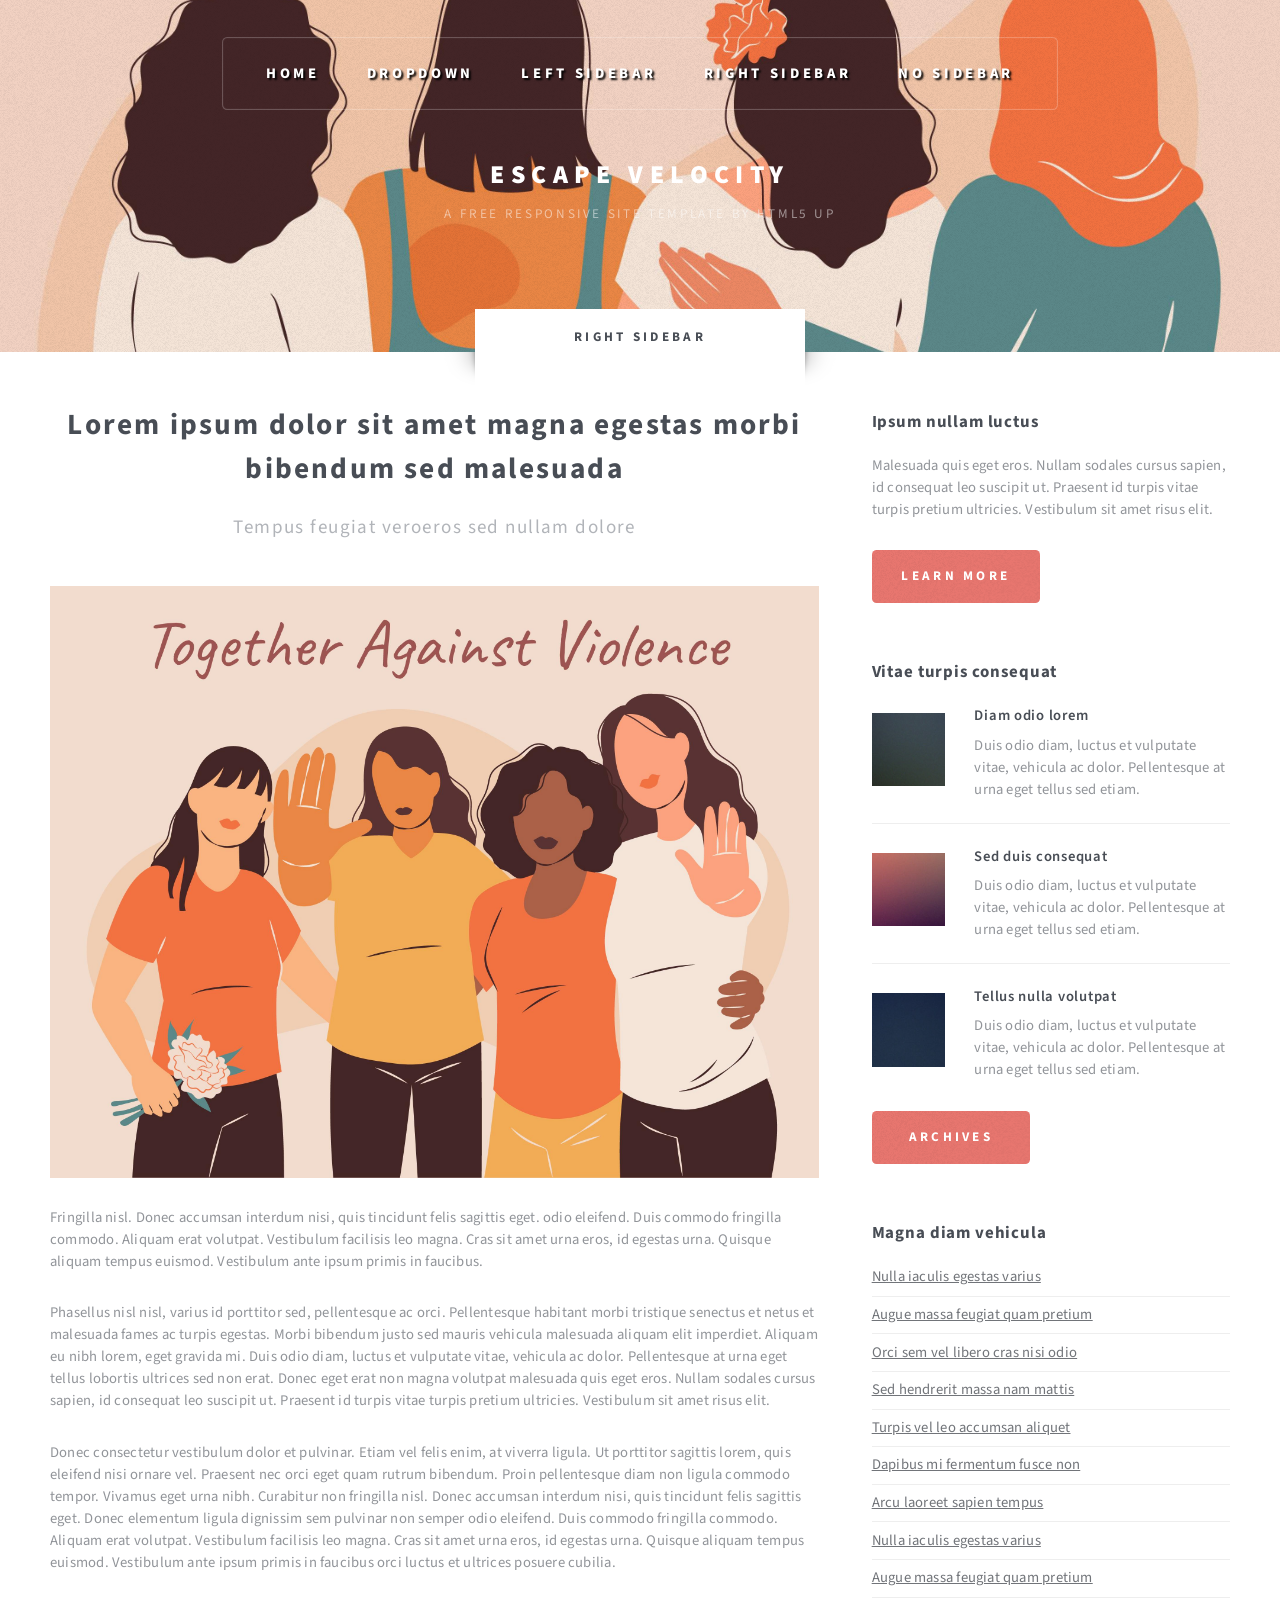
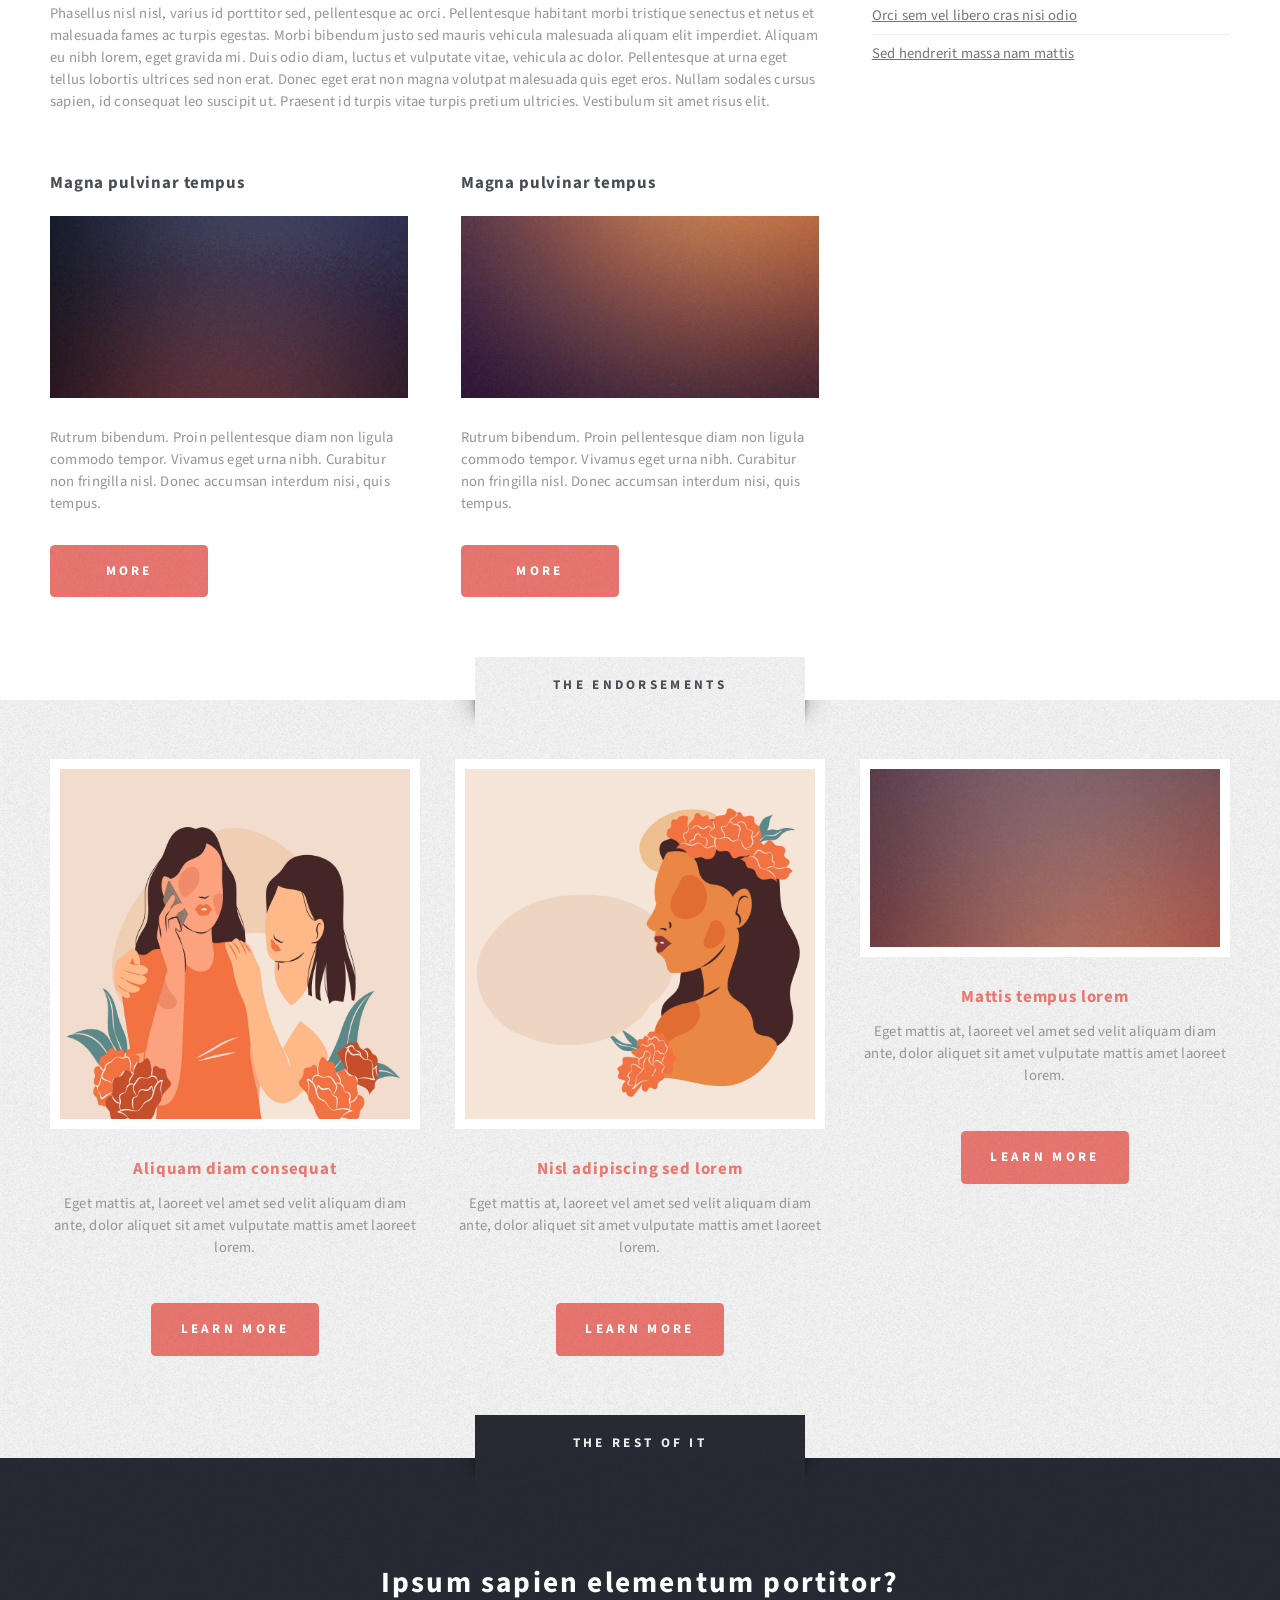
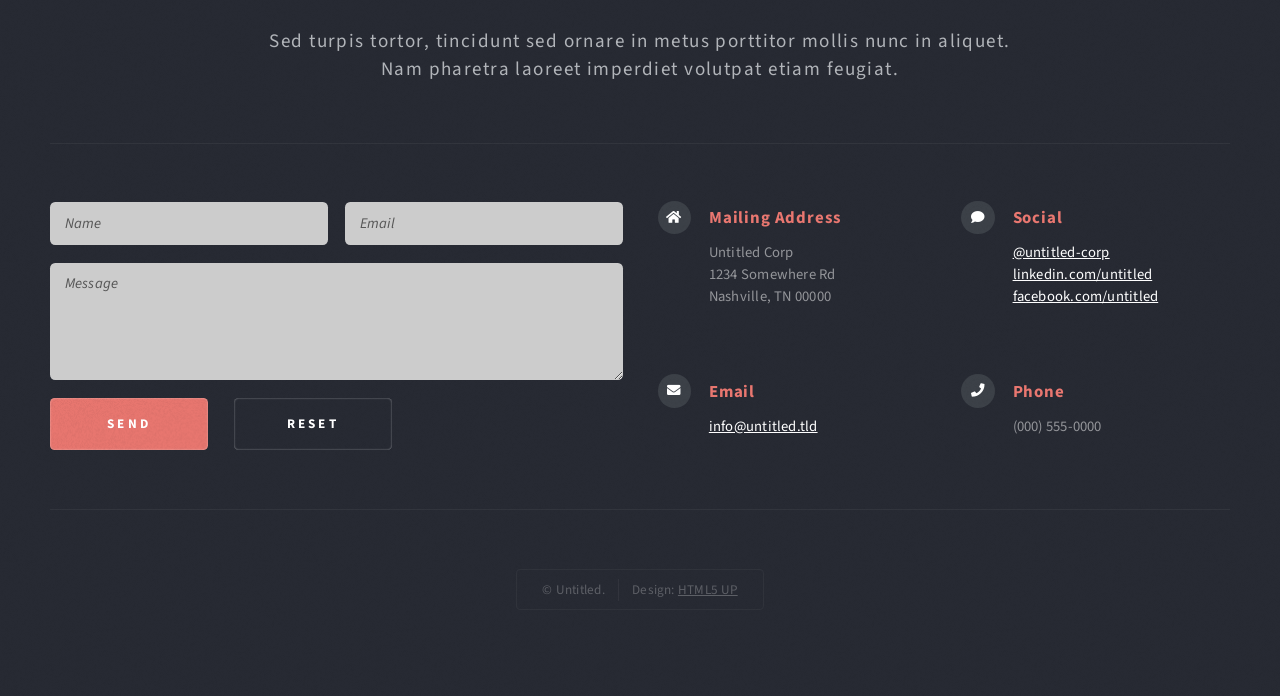
<file: right-sidebar.html>
<!DOCTYPE HTML>
<!--
	Escape Velocity by HTML5 UP
	html5up.net | @ajlkn
	Free for personal and commercial use under the CCA 3.0 license (html5up.net/license)
-->
<html>
	<head>
		<title>Right Sidebar - Escape Velocity by HTML5 UP</title>
		<meta charset="utf-8" />
		<meta name="viewport" content="width=device-width, initial-scale=1, user-scalable=no" />
		<link rel="icon" type="image/png" href="favi.png" />
		<link rel="apple-touch-icon" href="favi.png" />
		<link rel="stylesheet" href="assets/css/main.css" />
	</head>
	<body class="right-sidebar is-preload">
		<div id="page-wrapper">

			<!-- Header -->
				<section id="header" class="wrapper">

					<!-- Logo -->
						<div id="logo">
							<h1><a href="index.html">Escape Velocity</a></h1>
							<p>A free responsive site template by HTML5 UP</p>
						</div>

					<!-- Nav -->
						<nav id="nav">
							<ul>
								<li><a href="index.html">Home</a></li>
								<li>
									<a href="#">Dropdown</a>
									<ul>
										<li><a href="#">Lorem ipsum</a></li>
										<li><a href="#">Magna veroeros</a></li>
										<li><a href="#">Etiam nisl</a></li>
										<li>
											<a href="#">Sed consequat</a>
											<ul>
												<li><a href="#">Lorem dolor</a></li>
												<li><a href="#">Amet consequat</a></li>
												<li><a href="#">Magna phasellus</a></li>
												<li><a href="#">Etiam nisl</a></li>
												<li><a href="#">Sed feugiat</a></li>
											</ul>
										</li>
										<li><a href="#">Nisl tempus</a></li>
									</ul>
								</li>
								<li><a href="left-sidebar.html">Left Sidebar</a></li>
								<li class="current"><a href="right-sidebar.html">Right Sidebar</a></li>
								<li><a href="no-sidebar.html">No Sidebar</a></li>
							</ul>
						</nav>

				</section>

			<!-- Main -->
				<section id="main" class="wrapper style2">
					<div class="title">Right Sidebar</div>
					<div class="container">
						<div class="row gtr-150">
							<div class="col-8 col-12-medium">

								<!-- Content -->
									<div id="content">
										<article class="box post">
											<header class="style1">
												<h2>Lorem ipsum dolor sit amet magna egestas morbi bibendum sed malesuada</h2>
												<p>Tempus feugiat veroeros sed nullam dolore</p>
											</header>
											<a href="#" class="image featured">
												<img src="images/pic01.jpg" alt="" />
											</a>
											<p>Fringilla nisl. Donec accumsan interdum nisi, quis tincidunt felis sagittis eget.
											odio eleifend. Duis commodo fringilla commodo. Aliquam erat volutpat. Vestibulum
											facilisis leo magna. Cras sit amet urna eros, id egestas urna. Quisque aliquam
											tempus euismod. Vestibulum ante ipsum primis in faucibus.</p>
											<p>Phasellus nisl nisl, varius id porttitor sed, pellentesque ac orci. Pellentesque
											habitant morbi tristique senectus et netus et malesuada fames ac turpis egestas. Morbi
											bibendum justo sed mauris vehicula malesuada aliquam elit imperdiet. Aliquam eu nibh
											lorem, eget gravida mi. Duis odio diam, luctus et vulputate vitae, vehicula ac dolor.
											Pellentesque at urna eget tellus lobortis ultrices sed non erat. Donec eget erat non
											magna volutpat malesuada quis eget eros. Nullam sodales cursus sapien, id consequat
											leo suscipit ut. Praesent id turpis vitae turpis pretium ultricies. Vestibulum sit
											amet risus elit.</p>
											<p>Donec consectetur vestibulum dolor et pulvinar. Etiam vel felis enim, at viverra
											ligula. Ut porttitor sagittis lorem, quis eleifend nisi ornare vel. Praesent nec orci
											eget quam rutrum bibendum. Proin pellentesque diam non ligula commodo tempor. Vivamus
											eget urna nibh. Curabitur non fringilla nisl. Donec accumsan interdum nisi, quis
											tincidunt felis sagittis eget. Donec elementum ligula dignissim sem pulvinar non semper
											odio eleifend. Duis commodo fringilla commodo. Aliquam erat volutpat. Vestibulum
											facilisis leo magna. Cras sit amet urna eros, id egestas urna. Quisque aliquam
											tempus euismod. Vestibulum ante ipsum primis in faucibus orci luctus et ultrices
											posuere cubilia.</p>
											<p>Phasellus nisl nisl, varius id porttitor sed, pellentesque ac orci. Pellentesque
											habitant morbi tristique senectus et netus et malesuada fames ac turpis egestas. Morbi
											bibendum justo sed mauris vehicula malesuada aliquam elit imperdiet. Aliquam eu nibh
											lorem, eget gravida mi. Duis odio diam, luctus et vulputate vitae, vehicula ac dolor.
											Pellentesque at urna eget tellus lobortis ultrices sed non erat. Donec eget erat non
											magna volutpat malesuada quis eget eros. Nullam sodales cursus sapien, id consequat
											leo suscipit ut. Praesent id turpis vitae turpis pretium ultricies. Vestibulum sit
											amet risus elit.</p>
										</article>
										<div class="row gtr-150">
											<div class="col-6 col-12-small">
												<section class="box">
													<header>
														<h2>Magna pulvinar tempus</h2>
													</header>
													<a href="#" class="image featured"><img src="images/pic05.jpg" alt="" /></a>
													<p>Rutrum bibendum. Proin pellentesque diam non ligula commodo tempor. Vivamus
													eget urna nibh. Curabitur non fringilla nisl. Donec accumsan interdum nisi, quis
													tempus.</p>
													<a href="#" class="button style1">More</a>
												</section>
											</div>
											<div class="col-6 col-12-small">
												<section class="box">
													<header>
														<h2>Magna pulvinar tempus</h2>
													</header>
													<a href="#" class="image featured"><img src="images/pic06.jpg" alt="" /></a>
													<p>Rutrum bibendum. Proin pellentesque diam non ligula commodo tempor. Vivamus
													eget urna nibh. Curabitur non fringilla nisl. Donec accumsan interdum nisi, quis
													tempus.</p>
													<a href="#" class="button style1">More</a>
												</section>
											</div>
										</div>
									</div>

							</div>
							<div class="col-4 col-12-medium">

								<!-- Sidebar -->
									<div id="sidebar">
										<section class="box">
											<header>
												<h2>Ipsum nullam luctus</h2>
											</header>
											<p>Malesuada quis eget eros. Nullam sodales cursus sapien, id consequat
											leo suscipit ut. Praesent id turpis vitae turpis pretium ultricies. Vestibulum sit
											amet risus elit.</p>
											<a href="#" class="button style1">Learn More</a>
										</section>
										<section class="box">
											<header>
												<h2>Vitae turpis consequat</h2>
											</header>
											<ul class="style2">
												<li>
													<article class="box post-excerpt">
														<a href="#" class="image left"><img src="images/pic08.jpg" alt="" /></a>
														<h3><a href="#">Diam odio lorem</a></h3>
														<p>Duis odio diam, luctus et vulputate vitae, vehicula ac dolor. Pellentesque at urna eget tellus sed etiam.</p>
													</article>
												</li>
												<li>
													<article class="box post-excerpt">
														<a href="#" class="image left"><img src="images/pic09.jpg" alt="" /></a>
														<h3><a href="#">Sed duis consequat</a></h3>
														<p>Duis odio diam, luctus et vulputate vitae, vehicula ac dolor. Pellentesque at urna eget tellus sed etiam.</p>
													</article>
												</li>
												<li>
													<article class="box post-excerpt">
														<a href="#" class="image left"><img src="images/pic10.jpg" alt="" /></a>
														<h3><a href="#">Tellus nulla volutpat</a></h3>
														<p>Duis odio diam, luctus et vulputate vitae, vehicula ac dolor. Pellentesque at urna eget tellus sed etiam.</p>
													</article>
												</li>
											</ul>
											<a href="#" class="button style1">Archives</a>
										</section>
										<section class="box">
											<header>
												<h2>Magna diam vehicula</h2>
											</header>
											<ul class="style3">
												<li><a href="#">Nulla iaculis egestas varius</a></li>
												<li><a href="#">Augue massa feugiat quam pretium</a></li>
												<li><a href="#">Orci sem vel libero cras nisi odio</a></li>
												<li><a href="#">Sed hendrerit massa nam mattis</a></li>
												<li><a href="#">Turpis vel leo accumsan aliquet</a></li>
												<li><a href="#">Dapibus mi fermentum fusce non</a></li>
												<li><a href="#">Arcu laoreet sapien tempus</a></li>
												<li><a href="#">Nulla iaculis egestas varius</a></li>
												<li><a href="#">Augue massa feugiat quam pretium</a></li>
												<li><a href="#">Orci sem vel libero cras nisi odio</a></li>
												<li><a href="#">Sed hendrerit massa nam mattis</a></li>
											</ul>
										</section>
									</div>

							</div>
						</div>
					</div>
				</section>

			<!-- Highlights -->
				<section id="highlights" class="wrapper style3">
					<div class="title">The Endorsements</div>
					<div class="container">
						<div class="row aln-center">
							<div class="col-4 col-12-medium">
								<section class="highlight">
									<a href="#" class="image featured"><img src="images/pic02.jpg" alt="" /></a>
									<h3><a href="#">Aliquam diam consequat</a></h3>
									<p>Eget mattis at, laoreet vel amet sed velit aliquam diam ante, dolor aliquet sit amet vulputate mattis amet laoreet lorem.</p>
									<ul class="actions">
										<li><a href="#" class="button style1">Learn More</a></li>
									</ul>
								</section>
							</div>
							<div class="col-4 col-12-medium">
								<section class="highlight">
									<a href="#" class="image featured"><img src="images/pic03.jpg" alt="" /></a>
									<h3><a href="#">Nisl adipiscing sed lorem</a></h3>
									<p>Eget mattis at, laoreet vel amet sed velit aliquam diam ante, dolor aliquet sit amet vulputate mattis amet laoreet lorem.</p>
									<ul class="actions">
										<li><a href="#" class="button style1">Learn More</a></li>
									</ul>
								</section>
							</div>
							<div class="col-4 col-12-medium">
								<section class="highlight">
									<a href="#" class="image featured"><img src="images/pic04.jpg" alt="" /></a>
									<h3><a href="#">Mattis tempus lorem</a></h3>
									<p>Eget mattis at, laoreet vel amet sed velit aliquam diam ante, dolor aliquet sit amet vulputate mattis amet laoreet lorem.</p>
									<ul class="actions">
										<li><a href="#" class="button style1">Learn More</a></li>
									</ul>
								</section>
							</div>
						</div>
					</div>
				</section>

			<!-- Footer -->
				<section id="footer" class="wrapper">
					<div class="title">The Rest Of It</div>
					<div class="container">
						<header class="style1">
							<h2>Ipsum sapien elementum portitor?</h2>
							<p>
								Sed turpis tortor, tincidunt sed ornare in metus porttitor mollis nunc in aliquet.<br />
								Nam pharetra laoreet imperdiet volutpat etiam feugiat.
							</p>
						</header>
						<div class="row">
							<div class="col-6 col-12-medium">

								<!-- Contact Form -->
									<section>
										<form method="post" action="#">
											<div class="row gtr-50">
												<div class="col-6 col-12-small">
													<input type="text" name="name" id="contact-name" placeholder="Name" />
												</div>
												<div class="col-6 col-12-small">
													<input type="text" name="email" id="contact-email" placeholder="Email" />
												</div>
												<div class="col-12">
													<textarea name="message" id="contact-message" placeholder="Message" rows="4"></textarea>
												</div>
												<div class="col-12">
													<ul class="actions">
														<li><input type="submit" class="style1" value="Send" /></li>
														<li><input type="reset" class="style2" value="Reset" /></li>
													</ul>
												</div>
											</div>
										</form>
									</section>

							</div>
							<div class="col-6 col-12-medium">

								<!-- Contact -->
									<section class="feature-list small">
										<div class="row">
											<div class="col-6 col-12-small">
												<section>
													<h3 class="icon solid fa-home">Mailing Address</h3>
													<p>
														Untitled Corp<br />
														1234 Somewhere Rd<br />
														Nashville, TN 00000
													</p>
												</section>
											</div>
											<div class="col-6 col-12-small">
												<section>
													<h3 class="icon solid fa-comment">Social</h3>
													<p>
														<a href="#">@untitled-corp</a><br />
														<a href="#">linkedin.com/untitled</a><br />
														<a href="#">facebook.com/untitled</a>
													</p>
												</section>
											</div>
											<div class="col-6 col-12-small">
												<section>
													<h3 class="icon solid fa-envelope">Email</h3>
													<p>
														<a href="#">info@untitled.tld</a>
													</p>
												</section>
											</div>
											<div class="col-6 col-12-small">
												<section>
													<h3 class="icon solid fa-phone">Phone</h3>
													<p>
														(000) 555-0000
													</p>
												</section>
											</div>
										</div>
									</section>

							</div>
						</div>
						<div id="copyright">
							<ul>
								<li>&copy; Untitled.</li><li>Design: <a href="http://html5up.net">HTML5 UP</a></li>
							</ul>
						</div>
					</div>
				</section>

		</div>

		<!-- Scripts -->
			<script src="assets/js/jquery.min.js"></script>
			<script src="assets/js/jquery.dropotron.min.js"></script>
			<script src="assets/js/browser.min.js"></script>
			<script src="assets/js/breakpoints.min.js"></script>
			<script src="assets/js/util.js"></script>
			<script src="assets/js/main.js"></script>

	</body>
</html>
</file>
<file: assets/css/main.css>
@import url("fontawesome-all.min.css");
@import url("https://fonts.googleapis.com/css?family=Source+Sans+Pro:400,400italic,700,900");

/*
	Escape Velocity by HTML5 UP
	html5up.net | @ajlkn
	Free for personal and commercial use under the CCA 3.0 license (html5up.net/license)
*/

html, body, div, span, applet, object,
iframe, h1, h2, h3, h4, h5, h6, p, blockquote,
pre, a, abbr, acronym, address, big, cite,
code, del, dfn, em, img, ins, kbd, q, s, samp,
small, strike, strong, sub, sup, tt, var, b,
u, i, center, dl, dt, dd, ol, ul, li, fieldset,
form, label, legend, table, caption, tbody,
tfoot, thead, tr, th, td, article, aside,
canvas, details, embed, figure, figcaption,
footer, header, hgroup, menu, nav, output, ruby,
section, summary, time, mark, audio, video {
	margin: 0;
	padding: 0;
	border: 0;
	font-size: 100%;
	font: inherit;
	vertical-align: baseline;}

article, aside, details, figcaption, figure,
footer, header, hgroup, menu, nav, section {
	display: block;}

body {
	line-height: 1;
}

ol, ul {
	list-style: none;
}

blockquote, q {
	quotes: none;
}

	blockquote:before, blockquote:after, q:before, q:after {
		content: '';
		content: none;
	}

table {
	border-collapse: collapse;
	border-spacing: 0;
}

body {
	-webkit-text-size-adjust: none;
}

mark {
	background-color: transparent;
	color: inherit;
}

input::-moz-focus-inner {
	border: 0;
	padding: 0;
}

input, select, textarea {
	-moz-appearance: none;
	-webkit-appearance: none;
	-ms-appearance: none;
	appearance: none;
}

/* Basic */

	@-ms-viewport {
		width: device-width;
	}

	html {
		box-sizing: border-box;
	}

	*, *:before, *:after {
		box-sizing: inherit;
	}

	body.is-preload *, body.is-preload *:before, body.is-preload *:after {
		-moz-animation: none !important;
		-webkit-animation: none !important;
		-ms-animation: none !important;
		animation: none !important;
		-moz-transition: none !important;
		-webkit-transition: none !important;
		-ms-transition: none !important;
		transition: none !important;
	}

	body, input, textarea, select {
		font-family: 'Source Sans Pro', sans-serif;
		font-weight: 400;
		color: #919499;
		font-size: 14pt;
		line-height: 1.75em;
		letter-spacing: 0.025em;
	}

	h1, h2, h3, h4, h5, h6 {
		font-weight: 700;
		color: #484d55;
	}

		h1 a, h2 a, h3 a, h4 a, h5 a, h6 a {
			color: inherit;
			text-decoration: none;
		}

	a {
		-moz-transition: color .25s ease-in-out;
		-webkit-transition: color .25s ease-in-out;
		-ms-transition: color .25s ease-in-out;
		transition: color .25s ease-in-out;
		text-decoration: underline;
		color: #717479;
	}

		a:hover {
			text-decoration: none;
		}

	strong, b {
		font-weight: 700;
		color: #484d55;
	}

	blockquote {
		border-left: solid 0.5em #ddd;
		padding: 1em 0 1em 2em;
		font-style: italic;
	}

	em, i {
		font-style: italic;
	}

	hr {
		border: 0;
		border-top: solid 1px #ddd;
		margin: 2em 0 2em 0;
	}

	sub {
		position: relative;
		top: 0.5em;
		font-size: 0.8em;
	}

	sup {
		position: relative;
		top: -0.5em;
		font-size: 0.8em;
	}

	.nobr {
		white-space: nowrap;
	}

	br.clear {
		clear: both;
	}

	p, ul, ol, dl, table, blockquote, form {
		margin-bottom: 2em;
	}

/* Container */

	.container {
		margin: 0 auto;
		max-width: 100%;
		width: 68em;
	}

		@media screen and (max-width: 1680px) {

			.container {
				width: 70em;
			}

		}

		@media screen and (max-width: 1280px) {

			.container {
				width: calc(100% - 100px);
			}

		}

		@media screen and (max-width: 980px) {

			.container {
				width: calc(100% - 100px);
			}

		}

		@media screen and (max-width: 736px) {

			.container {
				width: calc(100% - 40px);
			}

		}

/* Row */

	.row {
		display: flex;
		flex-wrap: wrap;
		box-sizing: border-box;
		align-items: stretch;
	}

		.row > * {
			box-sizing: border-box;
		}

		.row.gtr-uniform > * > :last-child {
			margin-bottom: 0;
		}

		.row.aln-left {
			justify-content: flex-start;
		}

		.row.aln-center {
			justify-content: center;
		}

		.row.aln-right {
			justify-content: flex-end;
		}

		.row.aln-top {
			align-items: flex-start;
		}

		.row.aln-middle {
			align-items: center;
		}

		.row.aln-bottom {
			align-items: flex-end;
		}

		.row > .imp {
			order: -1;
		}

		.row > .col-1 {
			width: 8.33333%;
		}

		.row > .off-1 {
			margin-left: 8.33333%;
		}

		.row > .col-2 {
			width: 16.66667%;
		}

		.row > .off-2 {
			margin-left: 16.66667%;
		}

		.row > .col-3 {
			width: 25%;
		}

		.row > .off-3 {
			margin-left: 25%;
		}

		.row > .col-4 {
			width: 33.33333%;
		}

		.row > .off-4 {
			margin-left: 33.33333%;
		}

		.row > .col-5 {
			width: 41.66667%;
		}

		.row > .off-5 {
			margin-left: 41.66667%;
		}

		.row > .col-6 {
			width: 50%;
		}

		.row > .off-6 {
			margin-left: 50%;
		}

		.row > .col-7 {
			width: 58.33333%;
		}

		.row > .off-7 {
			margin-left: 58.33333%;
		}

		.row > .col-8 {
			width: 66.66667%;
		}

		.row > .off-8 {
			margin-left: 66.66667%;
		}

		.row > .col-9 {
			width: 75%;
		}

		.row > .off-9 {
			margin-left: 75%;
		}

		.row > .col-10 {
			width: 83.33333%;
		}

		.row > .off-10 {
			margin-left: 83.33333%;
		}

		.row > .col-11 {
			width: 91.66667%;
		}

		.row > .off-11 {
			margin-left: 91.66667%;
		}

		.row > .col-12 {
			width: 100%;
		}

		.row > .off-12 {
			margin-left: 100%;
		}

		.row.gtr-0 {
			margin-top: 0px;
			margin-left: 0px;
		}

			.row.gtr-0 > * {
				padding: 0px 0 0 0px;
			}

			.row.gtr-0.gtr-uniform {
				margin-top: 0px;
			}

				.row.gtr-0.gtr-uniform > * {
					padding-top: 0px;
				}

		.row.gtr-25 {
			margin-top: -12.5px;
			margin-left: -12.5px;
		}

			.row.gtr-25 > * {
				padding: 12.5px 0 0 12.5px;
			}

			.row.gtr-25.gtr-uniform {
				margin-top: -12.5px;
			}

				.row.gtr-25.gtr-uniform > * {
					padding-top: 12.5px;
				}

		.row.gtr-50 {
			margin-top: -25px;
			margin-left: -25px;
		}

			.row.gtr-50 > * {
				padding: 25px 0 0 25px;
			}

			.row.gtr-50.gtr-uniform {
				margin-top: -25px;
			}

				.row.gtr-50.gtr-uniform > * {
					padding-top: 25px;
				}

		.row {
			margin-top: -50px;
			margin-left: 0px;
		}

			.row > * {
				padding: 50px 0 0 50px;
			}

			.row.gtr-uniform {
				margin-top: -50px;
			}

				.row.gtr-uniform > * {
					padding-top: 50px;
				}

		.row.gtr-150 {
			margin-top: -75px;
			margin-left: -75px;
		}

			.row.gtr-150 > * {
				padding: 75px 0 0 75px;
			}

			.row.gtr-150.gtr-uniform {
				margin-top: -75px;
			}

				.row.gtr-150.gtr-uniform > * {
					padding-top: 75px;
				}

		.row.gtr-200 {
			margin-top: -100px;
			margin-left: -100px;
		}

			.row.gtr-200 > * {
				padding: 100px 0 0 100px;
			}

			.row.gtr-200.gtr-uniform {
				margin-top: -100px;
			}

				.row.gtr-200.gtr-uniform > * {
					padding-top: 100px;
				}

		@media screen and (max-width: 1680px) {

			.row {
				display: flex;
				flex-wrap: wrap;
				box-sizing: border-box;
				align-items: stretch;
			}

				.row > * {
					box-sizing: border-box;
				}

				.row.gtr-uniform > * > :last-child {
					margin-bottom: 0;
				}

				.row.aln-left {
					justify-content: flex-start;
				}

				.row.aln-center {
					justify-content: center;
				}

				.row.aln-right {
					justify-content: flex-end;
				}

				.row.aln-top {
					align-items: flex-start;
				}

				.row.aln-middle {
					align-items: center;
				}

				.row.aln-bottom {
					align-items: flex-end;
				}

				.row > .imp-xlarge {
					order: -1;
				}

				.row > .col-1-xlarge {
					width: 8.33333%;
				}

				.row > .off-1-xlarge {
					margin-left: 8.33333%;
				}

				.row > .col-2-xlarge {
					width: 16.66667%;
				}

				.row > .off-2-xlarge {
					margin-left: 16.66667%;
				}

				.row > .col-3-xlarge {
					width: 25%;
				}

				.row > .off-3-xlarge {
					margin-left: 25%;
				}

				.row > .col-4-xlarge {
					width: 33.33333%;
				}

				.row > .off-4-xlarge {
					margin-left: 33.33333%;
				}

				.row > .col-5-xlarge {
					width: 41.66667%;
				}

				.row > .off-5-xlarge {
					margin-left: 41.66667%;
				}

				.row > .col-6-xlarge {
					width: 50%;
				}

				.row > .off-6-xlarge {
					margin-left: 50%;
				}

				.row > .col-7-xlarge {
					width: 58.33333%;
				}

				.row > .off-7-xlarge {
					margin-left: 58.33333%;
				}

				.row > .col-8-xlarge {
					width: 66.66667%;
				}

				.row > .off-8-xlarge {
					margin-left: 66.66667%;
				}

				.row > .col-9-xlarge {
					width: 75%;
				}

				.row > .off-9-xlarge {
					margin-left: 75%;
				}

				.row > .col-10-xlarge {
					width: 83.33333%;
				}

				.row > .off-10-xlarge {
					margin-left: 83.33333%;
				}

				.row > .col-11-xlarge {
					width: 91.66667%;
				}

				.row > .off-11-xlarge {
					margin-left: 91.66667%;
				}

				.row > .col-12-xlarge {
					width: 100%;
				}

				.row > .off-12-xlarge {
					margin-left: 100%;
				}

				.row.gtr-0 {
					margin-top: 0px;
					margin-left: 0px;
				}

					.row.gtr-0 > * {
						padding: 0px 0 0 0px;
					}

					.row.gtr-0.gtr-uniform {
						margin-top: 0px;
					}

						.row.gtr-0.gtr-uniform > * {
							padding-top: 0px;
						}

				.row.gtr-25 {
					margin-top: -12.5px;
					margin-left: -12.5px;
				}

					.row.gtr-25 > * {
						padding: 12.5px 0 0 12.5px;
					}

					.row.gtr-25.gtr-uniform {
						margin-top: -12.5px;
					}

						.row.gtr-25.gtr-uniform > * {
							padding-top: 12.5px;
						}

				.row.gtr-50 {
					margin-top: -25px;
					margin-left: -25px;
				}

					.row.gtr-50 > * {
						padding: 25px 0 0 25px;
					}

					.row.gtr-50.gtr-uniform {
						margin-top: -25px;
					}

						.row.gtr-50.gtr-uniform > * {
							padding-top: 25px;
						}

				.row {
					margin-top: -50px;
					margin-left: -50px;
				}

					.row > * {
						padding: 50px 0 0 50px;
					}

					.row.gtr-uniform {
						margin-top: -50px;
					}

						.row.gtr-uniform > * {
							padding-top: 50px;
						}

				.row.gtr-150 {
					margin-top: -75px;
					margin-left: -75px;
				}

					.row.gtr-150 > * {
						padding: 75px 0 0 75px;
					}

					.row.gtr-150.gtr-uniform {
						margin-top: -75px;
					}

						.row.gtr-150.gtr-uniform > * {
							padding-top: 75px;
						}

				.row.gtr-200 {
					margin-top: -100px;
					margin-left: -100px;
				}

					.row.gtr-200 > * {
						padding: 100px 0 0 100px;
					}

					.row.gtr-200.gtr-uniform {
						margin-top: -100px;
					}

						.row.gtr-200.gtr-uniform > * {
							padding-top: 100px;
						}

		}

		@media screen and (max-width: 1280px) {

			.row {
				display: flex;
				flex-wrap: wrap;
				box-sizing: border-box;
				align-items: stretch;
			}

				.row > * {
					box-sizing: border-box;
				}

				.row.gtr-uniform > * > :last-child {
					margin-bottom: 0;
				}

				.row.aln-left {
					justify-content: flex-start;
				}

				.row.aln-center {
					justify-content: center;
				}

				.row.aln-right {
					justify-content: flex-end;
				}

				.row.aln-top {
					align-items: flex-start;
				}

				.row.aln-middle {
					align-items: center;
				}

				.row.aln-bottom {
					align-items: flex-end;
				}

				.row > .imp-large {
					order: -1;
				}

				.row > .col-1-large {
					width: 8.33333%;
				}

				.row > .off-1-large {
					margin-left: 8.33333%;
				}

				.row > .col-2-large {
					width: 16.66667%;
				}

				.row > .off-2-large {
					margin-left: 16.66667%;
				}

				.row > .col-3-large {
					width: 25%;
				}

				.row > .off-3-large {
					margin-left: 25%;
				}

				.row > .col-4-large {
					width: 33.33333%;
				}

				.row > .off-4-large {
					margin-left: 33.33333%;
				}

				.row > .col-5-large {
					width: 41.66667%;
				}

				.row > .off-5-large {
					margin-left: 41.66667%;
				}

				.row > .col-6-large {
					width: 50%;
				}

				.row > .off-6-large {
					margin-left: 50%;
				}

				.row > .col-7-large {
					width: 58.33333%;
				}

				.row > .off-7-large {
					margin-left: 58.33333%;
				}

				.row > .col-8-large {
					width: 66.66667%;
				}

				.row > .off-8-large {
					margin-left: 66.66667%;
				}

				.row > .col-9-large {
					width: 75%;
				}

				.row > .off-9-large {
					margin-left: 75%;
				}

				.row > .col-10-large {
					width: 83.33333%;
				}

				.row > .off-10-large {
					margin-left: 83.33333%;
				}

				.row > .col-11-large {
					width: 91.66667%;
				}

				.row > .off-11-large {
					margin-left: 91.66667%;
				}

				.row > .col-12-large {
					width: 100%;
				}

				.row > .off-12-large {
					margin-left: 100%;
				}

				.row.gtr-0 {
					margin-top: 0px;
					margin-left: 0px;
				}

					.row.gtr-0 > * {
						padding: 0px 0 0 0px;
					}

					.row.gtr-0.gtr-uniform {
						margin-top: 0px;
					}

						.row.gtr-0.gtr-uniform > * {
							padding-top: 0px;
						}

				.row.gtr-25 {
					margin-top: -8.75px;
					margin-left: -8.75px;
				}

					.row.gtr-25 > * {
						padding: 8.75px 0 0 8.75px;
					}

					.row.gtr-25.gtr-uniform {
						margin-top: -8.75px;
					}

						.row.gtr-25.gtr-uniform > * {
							padding-top: 8.75px;
						}

				.row.gtr-50 {
					margin-top: -17.5px;
					margin-left: -17.5px;
				}

					.row.gtr-50 > * {
						padding: 17.5px 0 0 17.5px;
					}

					.row.gtr-50.gtr-uniform {
						margin-top: -17.5px;
					}

						.row.gtr-50.gtr-uniform > * {
							padding-top: 17.5px;
						}

				.row {
					margin-top: -35px;
					margin-left: -35px;
				}

					.row > * {
						padding: 35px 0 0 35px;
					}

					.row.gtr-uniform {
						margin-top: -35px;
					}

						.row.gtr-uniform > * {
							padding-top: 35px;
						}

				.row.gtr-150 {
					margin-top: -52.5px;
					margin-left: -52.5px;
				}

					.row.gtr-150 > * {
						padding: 52.5px 0 0 52.5px;
					}

					.row.gtr-150.gtr-uniform {
						margin-top: -52.5px;
					}

						.row.gtr-150.gtr-uniform > * {
							padding-top: 52.5px;
						}

				.row.gtr-200 {
					margin-top: -70px;
					margin-left: -70px;
				}

					.row.gtr-200 > * {
						padding: 70px 0 0 70px;
					}

					.row.gtr-200.gtr-uniform {
						margin-top: -70px;
					}

						.row.gtr-200.gtr-uniform > * {
							padding-top: 70px;
						}

		}

		@media screen and (max-width: 980px) {

			.row {
				display: flex;
				flex-wrap: wrap;
				box-sizing: border-box;
				align-items: stretch;
			}

				.row > * {
					box-sizing: border-box;
				}

				.row.gtr-uniform > * > :last-child {
					margin-bottom: 0;
				}

				.row.aln-left {
					justify-content: flex-start;
				}

				.row.aln-center {
					justify-content: center;
				}

				.row.aln-right {
					justify-content: flex-end;
				}

				.row.aln-top {
					align-items: flex-start;
				}

				.row.aln-middle {
					align-items: center;
				}

				.row.aln-bottom {
					align-items: flex-end;
				}

				.row > .imp-medium {
					order: -1;
				}

				.row > .col-1-medium {
					width: 8.33333%;
				}

				.row > .off-1-medium {
					margin-left: 8.33333%;
				}

				.row > .col-2-medium {
					width: 16.66667%;
				}

				.row > .off-2-medium {
					margin-left: 16.66667%;
				}

				.row > .col-3-medium {
					width: 25%;
				}

				.row > .off-3-medium {
					margin-left: 25%;
				}

				.row > .col-4-medium {
					width: 33.33333%;
				}

				.row > .off-4-medium {
					margin-left: 33.33333%;
				}

				.row > .col-5-medium {
					width: 41.66667%;
				}

				.row > .off-5-medium {
					margin-left: 41.66667%;
				}

				.row > .col-6-medium {
					width: 50%;
				}

				.row > .off-6-medium {
					margin-left: 50%;
				}

				.row > .col-7-medium {
					width: 58.33333%;
				}

				.row > .off-7-medium {
					margin-left: 58.33333%;
				}

				.row > .col-8-medium {
					width: 66.66667%;
				}

				.row > .off-8-medium {
					margin-left: 66.66667%;
				}

				.row > .col-9-medium {
					width: 75%;
				}

				.row > .off-9-medium {
					margin-left: 75%;
				}

				.row > .col-10-medium {
					width: 83.33333%;
				}

				.row > .off-10-medium {
					margin-left: 83.33333%;
				}

				.row > .col-11-medium {
					width: 91.66667%;
				}

				.row > .off-11-medium {
					margin-left: 91.66667%;
				}

				.row > .col-12-medium {
					width: 100%;
				}

				.row > .off-12-medium {
					margin-left: 100%;
				}

				.row.gtr-0 {
					margin-top: 0px;
					margin-left: 0px;
				}

					.row.gtr-0 > * {
						padding: 0px 0 0 0px;
					}

					.row.gtr-0.gtr-uniform {
						margin-top: 0px;
					}

						.row.gtr-0.gtr-uniform > * {
							padding-top: 0px;
						}

				.row.gtr-25 {
					margin-top: -12.5px;
					margin-left: -12.5px;
				}

					.row.gtr-25 > * {
						padding: 12.5px 0 0 12.5px;
					}

					.row.gtr-25.gtr-uniform {
						margin-top: -12.5px;
					}

						.row.gtr-25.gtr-uniform > * {
							padding-top: 12.5px;
						}

				.row.gtr-50 {
					margin-top: -25px;
					margin-left: -25px;
				}

					.row.gtr-50 > * {
						padding: 25px 0 0 25px;
					}

					.row.gtr-50.gtr-uniform {
						margin-top: -25px;
					}

						.row.gtr-50.gtr-uniform > * {
							padding-top: 25px;
						}

				.row {
					margin-top: -50px;
					margin-left: -50px;
				}

					.row > * {
						padding: 50px 0 0 50px;
					}

					.row.gtr-uniform {
						margin-top: -50px;
					}

						.row.gtr-uniform > * {
							padding-top: 50px;
						}

				.row.gtr-150 {
					margin-top: -75px;
					margin-left: -75px;
				}

					.row.gtr-150 > * {
						padding: 75px 0 0 75px;
					}

					.row.gtr-150.gtr-uniform {
						margin-top: -75px;
					}

						.row.gtr-150.gtr-uniform > * {
							padding-top: 75px;
						}

				.row.gtr-200 {
					margin-top: -100px;
					margin-left: -100px;
				}

					.row.gtr-200 > * {
						padding: 100px 0 0 100px;
					}

					.row.gtr-200.gtr-uniform {
						margin-top: -100px;
					}

						.row.gtr-200.gtr-uniform > * {
							padding-top: 100px;
						}

		}

		@media screen and (max-width: 736px) {

			.row {
				display: flex;
				flex-wrap: wrap;
				box-sizing: border-box;
				align-items: stretch;
			}

				.row > * {
					box-sizing: border-box;
				}

				.row.gtr-uniform > * > :last-child {
					margin-bottom: 0;
				}

				.row.aln-left {
					justify-content: flex-start;
				}

				.row.aln-center {
					justify-content: center;
				}

				.row.aln-right {
					justify-content: flex-end;
				}

				.row.aln-top {
					align-items: flex-start;
				}

				.row.aln-middle {
					align-items: center;
				}

				.row.aln-bottom {
					align-items: flex-end;
				}

				.row > .imp-small {
					order: -1;
				}

				.row > .col-1-small {
					width: 8.33333%;
				}

				.row > .off-1-small {
					margin-left: 8.33333%;
				}

				.row > .col-2-small {
					width: 16.66667%;
				}

				.row > .off-2-small {
					margin-left: 16.66667%;
				}

				.row > .col-3-small {
					width: 25%;
				}

				.row > .off-3-small {
					margin-left: 25%;
				}

				.row > .col-4-small {
					width: 33.33333%;
				}

				.row > .off-4-small {
					margin-left: 33.33333%;
				}

				.row > .col-5-small {
					width: 41.66667%;
				}

				.row > .off-5-small {
					margin-left: 41.66667%;
				}

				.row > .col-6-small {
					width: 50%;
				}

				.row > .off-6-small {
					margin-left: 50%;
				}

				.row > .col-7-small {
					width: 58.33333%;
				}

				.row > .off-7-small {
					margin-left: 58.33333%;
				}

				.row > .col-8-small {
					width: 66.66667%;
				}

				.row > .off-8-small {
					margin-left: 66.66667%;
				}

				.row > .col-9-small {
					width: 75%;
				}

				.row > .off-9-small {
					margin-left: 75%;
				}

				.row > .col-10-small {
					width: 83.33333%;
				}

				.row > .off-10-small {
					margin-left: 83.33333%;
				}

				.row > .col-11-small {
					width: 91.66667%;
				}

				.row > .off-11-small {
					margin-left: 91.66667%;
				}

				.row > .col-12-small {
					width: 100%;
				}

				.row > .off-12-small {
					margin-left: 100%;
				}

				.row.gtr-0 {
					margin-top: 0px;
					margin-left: 0px;
				}

					.row.gtr-0 > * {
						padding: 0px 0 0 0px;
					}

					.row.gtr-0.gtr-uniform {
						margin-top: 0px;
					}

						.row.gtr-0.gtr-uniform > * {
							padding-top: 0px;
						}

				.row.gtr-25 {
					margin-top: -7.5px;
					margin-left: -7.5px;
				}

					.row.gtr-25 > * {
						padding: 7.5px 0 0 7.5px;
					}

					.row.gtr-25.gtr-uniform {
						margin-top: -7.5px;
					}

						.row.gtr-25.gtr-uniform > * {
							padding-top: 7.5px;
						}

				.row.gtr-50 {
					margin-top: -15px;
					margin-left: -15px;
				}

					.row.gtr-50 > * {
						padding: 15px 0 0 15px;
					}

					.row.gtr-50.gtr-uniform {
						margin-top: -15px;
					}

						.row.gtr-50.gtr-uniform > * {
							padding-top: 15px;
						}

				.row {
					margin-top: -30px;
					margin-left: -30px;
				}

					.row > * {
						padding: 30px 0 0 30px;
					}

					.row.gtr-uniform {
						margin-top: -30px;
					}

						.row.gtr-uniform > * {
							padding-top: 30px;
						}

				.row.gtr-150 {
					margin-top: -45px;
					margin-left: -45px;
				}

					.row.gtr-150 > * {
						padding: 45px 0 0 45px;
					}

					.row.gtr-150.gtr-uniform {
						margin-top: -45px;
					}

						.row.gtr-150.gtr-uniform > * {
							padding-top: 45px;
						}

				.row.gtr-200 {
					margin-top: -60px;
					margin-left: -60px;
				}

					.row.gtr-200 > * {
						padding: 60px 0 0 60px;
					}

					.row.gtr-200.gtr-uniform {
						margin-top: -60px;
					}

						.row.gtr-200.gtr-uniform > * {
							padding-top: 60px;
						}

		}

/* Section/Article */

	section,
	article {
		margin: 0 0 4em 0;
	}

	section > :last-child,
	article > :last-child,
	section:last-child,
	article:last-child {
		margin-bottom: 0;
	}

	header.style1 {
		text-align: center;
		padding: 3em 0 3em 0;
	}

		header.style1 h2 {
			font-weight: 700;
			font-size: 2em;
			letter-spacing: 0.075em;
			line-height: 1.5em;
		}

		header.style1 p {
			color: #b1b4b9;
			display: block;
			margin: 1.15em 0 0 0;
			font-size: 1.3em;
			letter-spacing: 0.075em;
			line-height: 1.5em;
		}

/* Table */

	table {
		width: 100%;
	}

		table.default {
			width: 100%;
		}

			table.default tbody tr:nth-child(2n+2) {
				background: #f4f4f4;
			}

			table.default td {
				padding: 0.5em 1em 0.5em 1em;
			}

			table.default th {
				text-align: left;
				font-weight: 400;
				padding: 0.5em 1em 0.5em 1em;
			}

			table.default thead {
				background: #484d55;
				color: #fff;
			}

			table.default tfoot {
				background: #eee;
			}

/* Form */

	form label {
		display: block;
		font-weight: 700;
		color: #484d55;
		margin: 0.25em 0 0.5em 0;
	}

	form input[type="text"],
	form input[type="email"],
	form input[type="password"],
	form select,
	form textarea {
		-moz-transition: all .25s ease-in-out;
		-webkit-transition: all .25s ease-in-out;
		-ms-transition: all .25s ease-in-out;
		transition: all .25s ease-in-out;
		-webkit-appearance: none;
		display: block;
		border: 0;
		background: #eee;
		box-shadow: inset 0px 0px 1px 0px #a0a1a7;
		border-radius: 0.35em;
		width: 100%;
		padding: 0.75em 1em 0.75em 1em;
	}

		form input[type="text"]:focus,
		form input[type="email"]:focus,
		form input[type="password"]:focus,
		form select:focus,
		form textarea:focus {
			background: #f8f8f8;
		}

	form input[type="text"],
	form input[type="email"]
	input[type="password"] {
		line-height: 1em;
	}

	form select {
		line-height: 1em;
	}

	form textarea {
		min-height: 8em;
	}

	form ul.actions {
		margin-top: 0;
	}

	form ::-webkit-input-placeholder {
		color: #555 !important;
		font-style: italic;
		line-height: 1.35em;
	}

	form :-moz-placeholder {
		color: #555 !important;
		font-style: italic;
	}

	form ::-moz-placeholder {
		color: #555 !important;
		font-style: italic;
	}

	form :-ms-input-placeholder {
		color: #555 !important;
		font-style: italic;
	}

	form ::-moz-focus-inner {
		border: 0;
	}

/* Image */

	.image {
		display: inline-block;
	}

		.image img {
			display: block;
			width: 100%;
		}

		.image.fit {
			display: block;
			width: 100%;
		}

		.image.left {
			float: left;
			margin: 0 2em 2em 0;
		}

		.image.centered {
			display: block;
			margin: 0 0 2em 0;
		}

			.image.centered img {
				margin: 0 auto;
				width: auto;
			}

		.image.featured {
			display: block;
			width: 100%;
			margin: 0 0 2em 0;
		}

/* Button */

	input[type="button"],
	input[type="submit"],
	input[type="reset"],
	button,
	.button {
		-moz-transition: all .25s ease-in-out;
		-webkit-transition: all .25s ease-in-out;
		-ms-transition: all .25s ease-in-out;
		transition: all .25s ease-in-out;
		display: inline-block;
		background: #444;
		text-align: center;
		text-transform: uppercase;
		font-weight: 700;
		letter-spacing: 0.25em;
		text-decoration: none;
		border-radius: 0.35em;
		border: 0;
		outline: 0;
		cursor: pointer;
		padding: 0 2.25em 0 2.25em;
		font-size: 0.9em;
		min-width: 12em;
		height: 4em;
		line-height: 4em;
	}

		input[type="button"]:hover,
		input[type="submit"]:hover,
		input[type="reset"]:hover,
		button:hover,
		.button:hover {
			background-color: #f98780;
		}

		input[type="button"].large,
		input[type="submit"].large,
		input[type="reset"].large,
		button.large,
		.button.large {
			font-size: 1em;
			min-width: 14em;
		}

		input[type="button"].style1,
		input[type="submit"].style1,
		input[type="reset"].style1,
		button.style1,
		.button.style1 {
			background: #e97770 url("images/overlay.png");
			color: #fff;
		}

			input[type="button"].style1:hover,
			input[type="submit"].style1:hover,
			input[type="reset"].style1:hover,
			button.style1:hover,
			.button.style1:hover {
				background-color: #f98780;
			}

			input[type="button"].style1:active,
			input[type="submit"].style1:active,
			input[type="reset"].style1:active,
			button.style1:active,
			.button.style1:active {
				background-color: #d96760;
			}

		input[type="button"].style2,
		input[type="submit"].style2,
		input[type="reset"].style2,
		button.style2,
		.button.style2 {
			background: none;
			color: #606167;
			box-shadow: inset 0px 0px 2px 0px #a0a1a7;
		}

			input[type="button"].style2:hover,
			input[type="submit"].style2:hover,
			input[type="reset"].style2:hover,
			button.style2:hover,
			.button.style2:hover {
				box-shadow: inset 0px 0px 2px 0px #606167;
			}

			input[type="button"].style2:active,
			input[type="submit"].style2:active,
			input[type="reset"].style2:active,
			button.style2:active,
			.button.style2:active {
				box-shadow: inset 0px 0px 2px 0px #202127;
			}

		input[type="button"].style3,
		input[type="submit"].style3,
		input[type="reset"].style3,
		button.style3,
		.button.style3 {
			background: #2f333b url("images/overlay.png");
			color: #fff;
		}

			input[type="button"].style3:hover,
			input[type="submit"].style3:hover,
			input[type="reset"].style3:hover,
			button.style3:hover,
			.button.style3:hover {
				background-color: #3f434b;
			}

			input[type="button"].style3:active,
			input[type="submit"].style3:active,
			input[type="reset"].style3:active,
			button.style3:active,
			.button.style3:active {
				background-color: #1f232b;
			}

/* List */

	ul {
		list-style: disc;
		padding-left: 1em;
	}

		ul li {
			padding-left: 0.5em;
		}

		ul.style2 {
			list-style: none;
			padding-left: 0;
		}

			ul.style2 li {
				border-top: solid 1px #eee;
				padding: 1.5em 0 0 0;
				margin: 1.5em 0 0 0;
			}

				ul.style2 li:first-child {
					border-top: 0;
					padding-top: 0;
					margin-top: 0;
				}

		ul.style3 {
			list-style: none;
			padding-left: 0;
		}

			ul.style3 li {
				border-top: solid 1px #eee;
				padding: 0.5em 0 0 0;
				margin: 0.5em 0 0 0;
			}

				ul.style3 li:first-child {
					border-top: 0;
					padding-top: 0;
					margin-top: 0;
				}

	ol {
		list-style: decimal;
		padding-left: 1.25em;
	}

		ol li {
			padding-left: 0.25em;
		}

/* Actions */

	ul.actions {
		list-style: none;
		padding-left: 0;
		margin: 3em 0 0 0;
	}

		ul.actions li {
			display: inline-block;
			margin: 0 0.75em 0 0.75em;
			padding-left: 0;
		}

			ul.actions li:first-child {
				margin-left: 0;
			}

			ul.actions li:last-child {
				margin-right: 0;
			}

		ul.actions.special {
			text-align: center;
		}

/* Feature List */

	.feature-list {
		max-width: 58em;
		margin-left: auto;
		margin-right: auto;
		position: relative;
		top: 0.75em;
	}

		.feature-list section {
			/* border-top: solid 1px #eee; */
			padding-top: 3em;
			padding-left: 5em;
			position: relative;
		}

		@media screen and (min-width: 981px) {

			.feature-list > .row > :nth-child(-n + 2) > section {
				border-top: 0;
				padding-top: 0;
			}

		}

		.feature-list h3 {
			color: #e97770 !important;
			margin: -0.35em 0 0.75em 0;
			font-size: 1.15em;
			letter-spacing: 0.05em;
		}

			.feature-list h3:before {
				display: block;
				color: #fff;
				background: #2f333b url("images/overlay.png");
				border-radius: 2.5em;
				text-align: center;
				width: 2.5em;
				height: 2.5em;
				line-height: 2.5em;
				margin-right: 0.75em;
				position: absolute;
				left: 0;
				margin-top: -0.5em;
			}

		.feature-list.small section {
			padding-left: 3.5em;
		}

		.feature-list.small h3:before {
			font-size: 0.8em;
		}

/* Icons */

	.icon {
		text-decoration: none;
		text-decoration: none;
	}

		.icon:before {
			-moz-osx-font-smoothing: grayscale;
			-webkit-font-smoothing: antialiased;
			display: inline-block;
			font-style: normal;
			font-variant: normal;
			text-rendering: auto;
			line-height: 1;
			text-transform: none !important;
			font-family: 'Font Awesome 5 Free';
			font-weight: 400;
		}

		.icon:before {
			line-height: inherit;
			font-size: 1.25em;
		}

		.icon > .label {
			display: none;
		}

		.icon.solid:before {
			font-weight: 900;
		}

		.icon.brands:before {
			font-family: 'Font Awesome 5 Brands';
		}

/* Box */

	.box header {
		margin: 0 0 1.5em 0;
	}

		.box header.style1 {
			position: relative;
			margin: -0.5em 0 0 0;
			padding-top: 0;
		}

	.box h2 {
		margin: 0 0 0.75em 0;
		font-size: 1.15em;
		letter-spacing: 0.05em;
	}

	.box h3 {
		margin: 0 0 0.5em 0;
		font-size: 1em;
		font-weight: 600;
		letter-spacing: 0.05em;
	}

	.box.post-excerpt .image.left {
		position: relative;
		top: 0.5em;
		width: 5em;
	}

	.box.post-excerpt h3, .box.post-excerpt p {
		margin-left: 7em;
	}

/* Wrapper */

	.wrapper {
		position: relative;
		padding: 6em 0 9em 0;
	}

		.wrapper .title {
			position: absolute;
			top: 0;
			left: 50%;
			text-align: center;
			text-transform: uppercase;
			display: block;
			font-weight: 700;
			letter-spacing: 0.25em;
			font-size: 0.9em;
			width: 25em;
			height: 3.25em;
			top: -3.25em;
			line-height: 3.25em;
			margin-bottom: -3.25em;
			margin-left: -12.5em;
			padding-top: 0.5em;
		}

			.wrapper .title:before {
				content: '';
				position: absolute;
				bottom: -38px;
				left: -35px;
				width: 35px;
				height: 38px;
				background: url("images/shadow.png");
			}

			.wrapper .title:after {
				-moz-transform: scaleX(-1);
				-webkit-transform: scaleX(-1);
				-ms-transform: scaleX(-1);
				transform: scaleX(-1);
				content: '';
				position: absolute;
				bottom: -38px;
				right: -35px;
				width: 35px;
				height: 38px;
				background: url("images/shadow.png");
			}

		.wrapper.style1 {
			background: #e97770 url("images/overlay.png");
			color: #eee;
			color: rgba(255, 255, 255, 0.75);
		}

			.wrapper.style1 .title {
				background: #e97770 url("images/overlay.png");
				color: #fff;
			}

			.wrapper.style1 h1, .wrapper.style1 h2, .wrapper.style1 h3, .wrapper.style1 h4, .wrapper.style1 h5, .wrapper.style1 h6, .wrapper.style1 strong, .wrapper.style1 b, .wrapper.style1 a {
				color: #fff;
			}

		.wrapper.style2 {
			background: #fff;
		}

			.wrapper.style2 .title {
				background: #fff;
				color: #484d55;
			}

		.wrapper.style3 {
			background: #f3f3f3 url("images/overlay.png");
		}

			.wrapper.style3 .title {
				background: #f3f3f3 url("images/overlay.png");
				color: #484d55;
			}

			.wrapper.style3 .image {
				border: solid 10px #fff;
			}

/* Page Wrapper */

	#page-wrapper > section {
		margin-bottom: 0;
	}

/* Header */

	#header {
		display: -moz-flex;
		display: -webkit-flex;
		display: -ms-flex;
		display: flex;
		-moz-align-items: center;
		-webkit-align-items: center;
		-ms-align-items: center;
		align-items: center;
		-moz-justify-content: center;
		-webkit-justify-content: center;
		-ms-justify-content: center;
		justify-content: center;
		position: relative;
		height: 24em;
		background: url("../../images/banner.jpg") center center;
		background-size: cover;
		padding: 0;
	}

		#header:before {
			content: '';
			position: absolute;
			top: 0;
			left: 0;
			width: 100%;
			height: 100%;
			background: url("images/overlay.png");
		}

		.homepage #header {
			height: 35em;
		}

/* Logo */

	#logo {
		width: 100%;
		text-align: center;
		position: relative;
		top: 1.5em;
	}

		#logo h1 {
			font-weight: 900;
			text-transform: uppercase;
			color: #fff;
			font-size: 2em;
			letter-spacing: 0.25em;
		}

		#logo p {
			color: #eee;
			color: rgba(255, 255, 255, 0.5);
			text-transform: uppercase;
			margin: 1.25em 0 0 0;
			display: block;
			letter-spacing: 0.2em;
			font-size: 0.9em;
		}

/* Nav */

	#nav {
		position: absolute;
		display: block;
		top: 2.5em;
		left: 0;
		width: 100%;
		text-align: center;
	}

		#nav > ul {
			display: inline-block;
			border-radius: 0.35em;
			box-shadow: inset 0px 0px 1px 1px rgba(255, 255, 255, 0.25);
			padding: 0 1.5em 0 1.5em;
		}

			#nav > ul > li {
				display: inline-block;
				text-align: center;
				padding: 0 1.5em 0 1.5em;
			}

				#nav > ul > li > ul {
					display: none;
				}

				#nav > ul > li > a, #nav > ul > li > span {
					display: block;
					color: #ffffff;
					/* color: rgba(255, 255, 255, 0.75); */
					text-transform: uppercase;
					text-decoration: none;
					font-size: 1em;
					font-weight: 800;
					text-shadow: 2px 2px 2px black;
					letter-spacing: 0.25em;
					height: 5em;
					line-height: 5em;
					-moz-transition: all .25s ease-in-out;
					-webkit-transition: all .25s ease-in-out;
					-o-transition: all .25s ease-in-out;
					-ms-transition: all .25s ease-in-out;
					transition: all .25s ease-in-out;
					outline: 0;
				}

				#nav > ul > li:hover > a {
					color: #fff;
				}

				#nav > ul > li.active > a, #nav > ul > li.active > span {
					color: #fff;
				}

	.dropotron {
		background: #222835 url("images/overlay.png");
		background-color: rgba(44, 50, 63, 0.925);
		padding: 1.25em 1em 1.25em 1em;
		border-radius: 0.35em;
		box-shadow: inset 0px 0px 1px 1px rgba(255, 255, 255, 0.25);
		min-width: 12em;
		text-align: left;
		margin-top: -1.25em;
		margin-left: -1px;
		list-style: none;
	}

		.dropotron.level-0 {
			margin-top: -1px;
			margin-left: 0;
			border-top-left-radius: 0;
			border-top-right-radius: 0;
		}

		.dropotron a, .dropotron span {
			-moz-transition: all .25s ease-in-out;
			-webkit-transition: all .25s ease-in-out;
			-ms-transition: all .25s ease-in-out;
			transition: all .25s ease-in-out;
			display: block;
			color: #eee;
			color: rgba(255, 255, 255, 0.75);
			text-transform: uppercase;
			text-decoration: none;
			font-size: 0.7em;
			letter-spacing: 0.25em;
			border-top: solid 1px rgba(255, 255, 255, 0.15);
			line-height: 3em;
		}

		.dropotron li {
			padding-left: 0;
		}

			.dropotron li:first-child a, .dropotron li:first-child span {
				border-top: 0;
			}

			.dropotron li:hover > a, .dropotron li:hover > span {
				color: #fff;
			}

/* Intro */

	#intro {
		padding-bottom: 8em;
		text-align: center;
	}

		#intro p.style1 {
			font-size: 1.5em;
			letter-spacing: 0.075em;
		}

		#intro p.style2 {
			font-weight: 700;
			color: #fff;
			border-radius: 0.35em;
			box-shadow: inset 0px 0px 1px 1px rgba(255, 255, 255, 0.25);
			font-size: 2.75em;
			letter-spacing: 0.075em;
			line-height: 1.35em;
			padding: 1em 0 1em 0;
			margin-bottom: 1em;
		}

			#intro p.style2 a {
				color: inherit;
				text-decoration: none;
			}

		#intro p.style3 {
			font-size: 1.1em;
			width: 48em;
			margin: 0 auto;
		}

/* Features */

	#features header.style1 {
		padding-bottom: 5em;
	}

	#features ul.actions {
		margin-top: 5em;
	}

/* Highlights */

	#highlights .highlight {
		text-align: center;
	}

		#highlights .highlight h3 {
			color: #e97770;
			margin: 0 0 0.75em 0;
			font-size: 1.15em;
			letter-spacing: 0.05em;
		}

/* Main */

/* Footer */

	#footer {
		background: #282b34 url("images/overlay.png");
		color: #eee;
		color: rgba(255, 255, 255, 0.5);
		padding-bottom: 6em;
	}

		#footer h1, #footer h2, #footer h3, #footer h4, #footer h5, #footer h6, #footer strong, #footer b, #footer a {
			color: #fff;
		}

		#footer hr {
			border-top-color: #333;
			border-top-color: rgba(255, 255, 255, 0.05);
		}

		#footer form input[type="text"],
		#footer form input[type="email"],
		#footer form input[type="password"],
		#footer form select,
		#footer form textarea {
			background: #ccc;
			box-shadow: none;
		}

			#footer form input[type="text"]:focus,
			#footer form input[type="email"]:focus,
			#footer form input[type="password"]:focus,
			#footer form select:focus,
			#footer form textarea:focus {
				background: #fff;
			}

		#footer input[type="button"],
		#footer input[type="submit"],
		#footer input[type="reset"],
		#footer button,
		#footer .button {
			color: #fff;
			box-shadow: inset 0px 0px 2px 0px rgba(255, 255, 255, 0.5);
		}

			#footer input[type="button"]:hover,
			#footer input[type="submit"]:hover,
			#footer input[type="reset"]:hover,
			#footer button:hover,
			#footer .button:hover {
				color: #fff;
				box-shadow: inset 0px 0px 2px 0px rgba(255, 255, 255, 0.65);
			}

			#footer input[type="button"]:active,
			#footer input[type="submit"]:active,
			#footer input[type="reset"]:active,
			#footer button:active,
			#footer .button:active {
				box-shadow: inset 0px 0px 2px 0px rgba(255, 255, 255, 0.75);
			}

			#footer input[type="button"].style2:active,
			#footer input[type="submit"].style2:active,
			#footer input[type="reset"].style2:active,
			#footer button.style2:active,
			#footer .button.style2:active {
				box-shadow: inset 0px 0px 2px 0px rgba(255, 255, 255, 0.75);
			}

		#footer .title {
			background: #282b34 url("images/overlay.png");
			color: #eee;
		}

		#footer header.style1 {
			padding-bottom: 6em;
			margin-bottom: 6em;
			border-bottom: solid 1px rgba(255, 255, 255, 0.05);
		}

			#footer header.style1 h2 {
				color: #fff;
			}

			#footer header.style1 .p {
				color: inherit;
			}

		#footer .feature-list {
			max-width: 100%;
		}

			#footer .feature-list section {
				border-top-color: rgba(255, 255, 255, 0.05);
			}

			#footer .feature-list h3:before {
				background: #3d4249 url("images/overlay.png");
			}

/* Copyright */

	#copyright {
		text-align: center;
		padding-top: 6em;
		margin-top: 6em;
		border-top: solid 1px rgba(255, 255, 255, 0.05);
	}

		#copyright ul {
			display: inline-block;
			border-radius: 0.35em;
			box-shadow: inset 0px 0px 1px 1px rgba(255, 255, 255, 0.05);
			color: #aaa;
			color: rgba(255, 255, 255, 0.25);
			padding: 0.75em 2em;
			font-size: 0.9em;
		}

			#copyright ul li {
				display: inline-block;
				margin-left: 1em;
				padding-left: 1em;
				border-left: solid 1px #333;
				border-left-color: rgba(255, 255, 255, 0.05);
			}

				#copyright ul li:first-child {
					border-left: 0;
					margin-left: 0;
					padding-left: 0;
				}

		#copyright a {
			color: inherit;
		}

			#copyright a:hover {
				color: #fff;
			}

/* XLarge */

	@media screen and (max-width: 1680px) {

		/* Basic */

			body, input, textarea, select {
				font-size: 12pt;
			}

	}

/* Large */

	@media screen and (max-width: 1280px) {

		/* Basic */

			body, input, select, textarea {
				font-size: 11pt;
				line-height: 1.5em;
				letter-spacing: 0.015em;
			}

		/* Wrapper */

			.wrapper {
				padding: 4em 0 7em 0;
			}

		/* Logo */

			#logo {
				margin-top: -0.5em !important;
			}

				#logo h1 {
					font-size: 1.75em;
				}

		/* Intro */

			#intro {
				padding-bottom: 7em;
			}

				#intro p.style1 {
					font-size: 1.25em;
				}

				#intro p.style2 {
					font-size: 2.25em;
				}

		/* Footer */

			#footer {
				padding-bottom: 4em;
			}

				#footer header.style1 {
					padding-bottom: 4em;
					margin-bottom: 4em;
					border-bottom: solid 1px rgba(255, 255, 255, 0.05);
				}

		/* Copyright */

			#copyright {
				padding-top: 4em;
				margin-top: 4em;
			}

	}

/* Medium */

	#navPanel, #titleBar {
		display: none;
	}

	@media screen and (max-width: 980px) {

		/* Section/Article */

			header br {
				display: none;
			}

		/* Form */

			form ul.actions {
				text-align: center;
			}

		/* Feature List */

			.feature-list {
				max-width: 40em;
			}

				.feature-list section {
					padding-top: 4em;
				}

				.feature-list > .row > :first-child > section {
					border-top: 0;
					padding-top: 0;
				}

		/* Nav */

			#nav {
				display: none;
			}

		/* Logo */

			#logo {
				top: 0;
			}

		/* Intro */

			#intro p.style3 {
				width: auto;
			}

		/* Highlights */

			#highlights .highlight {
				max-width: 40em;
				margin-left: auto;
				margin-right: auto;
			}

		/* Footer */

			#footer .feature-list {
				border-top: solid 1px rgba(255, 255, 255, 0.05);
				padding-top: 4em;
			}

	}

		@media screen and (max-width: 980px) and (min-width: 737px) {

				#footer .feature-list > .row > :nth-child(2) > section {
					border-top: 0;
					padding-top: 0;
				}

		}

	@media screen and (max-width: 980px) {

		/* Nav */

			#page-wrapper {
				-moz-backface-visibility: hidden;
				-webkit-backface-visibility: hidden;
				-ms-backface-visibility: hidden;
				backface-visibility: hidden;
				-moz-transition: -moz-transform 0.5s ease;
				-webkit-transition: -webkit-transform 0.5s ease;
				-ms-transition: -ms-transform 0.5s ease;
				transition: transform 0.5s ease;
				padding-bottom: 1px;
			}

			#titleBar {
				-moz-backface-visibility: hidden;
				-webkit-backface-visibility: hidden;
				-ms-backface-visibility: hidden;
				backface-visibility: hidden;
				-moz-transition: -moz-transform 0.5s ease;
				-webkit-transition: -webkit-transform 0.5s ease;
				-ms-transition: -ms-transform 0.5s ease;
				transition: transform 0.5s ease;
				display: block;
				height: 44px;
				left: 0;
				position: fixed;
				top: 0;
				width: 100%;
				z-index: 10001;
				background: none;
			}

				#titleBar .title {
					display: none;
				}

				#titleBar .toggle {
					text-decoration: none;
					position: absolute;
					top: 0;
					left: 0;
					width: 60px;
					height: 44px;
				}

					#titleBar .toggle:before {
						-moz-osx-font-smoothing: grayscale;
						-webkit-font-smoothing: antialiased;
						display: inline-block;
						font-style: normal;
						font-variant: normal;
						text-rendering: auto;
						line-height: 1;
						text-transform: none !important;
						font-family: 'Font Awesome 5 Free';
						font-weight: 900;
					}

					#titleBar .toggle:before {
						-moz-transition: all .15s ease-in-out;
						-webkit-transition: all .15s ease-in-out;
						-ms-transition: all .15s ease-in-out;
						transition: all .15s ease-in-out;
						text-decoration: none;
						content: '\f0c9';
						font-size: 14px;
						position: absolute;
						top: 6px;
						left: 6px;
						display: block;
						width: 54px;
						height: 38px;
						line-height: 38px;
						text-align: center;
						color: rgba(255, 255, 255, 0.75);
						background-color: rgba(92, 95, 103, 0.5);
						border-radius: 0.25em;
					}

					#titleBar .toggle:active:before {
						background-color: rgba(92, 95, 103, 0.75);
					}

			#navPanel {
				-moz-backface-visibility: hidden;
				-webkit-backface-visibility: hidden;
				-ms-backface-visibility: hidden;
				backface-visibility: hidden;
				-moz-transform: translateX(-275px);
				-webkit-transform: translateX(-275px);
				-ms-transform: translateX(-275px);
				transform: translateX(-275px);
				-moz-transition: -moz-transform 0.5s ease;
				-webkit-transition: -webkit-transform 0.5s ease;
				-ms-transition: -ms-transform 0.5s ease;
				transition: transform 0.5s ease;
				display: block;
				height: 100%;
				left: 0;
				overflow-y: auto;
				position: fixed;
				top: 0;
				width: 275px;
				z-index: 10002;
				background: #242730 url("images/overlay.png");
				box-shadow: inset -3px 0px 4px 0px rgba(0, 0, 0, 0.1);
			}

				#navPanel .link {
					display: block;
					color: rgba(255, 255, 255, 0.5);
					text-transform: uppercase;
					text-decoration: none;
					font-size: 0.85em;
					letter-spacing: 0.15em;
					text-decoration: none;
					height: 44px;
					line-height: 44px;
					border-top: solid 1px rgba(255, 255, 255, 0.05);
					margin: 0 15px 0 15px;
				}

					#navPanel .link:first-child {
						border-top: 0;
					}

				#navPanel .indent-1 {
					display: inline-block;
					width: 1em;
				}

				#navPanel .indent-2 {
					display: inline-block;
					width: 2em;
				}

				#navPanel .indent-3 {
					display: inline-block;
					width: 3em;
				}

				#navPanel .indent-4 {
					display: inline-block;
					width: 4em;
				}

				#navPanel .indent-5 {
					display: inline-block;
					width: 5em;
				}

				#navPanel .depth-0 {
					color: #fff;
				}

			body.navPanel-visible #page-wrapper {
				-moz-transform: translateX(275px);
				-webkit-transform: translateX(275px);
				-ms-transform: translateX(275px);
				transform: translateX(275px);
			}

			body.navPanel-visible #titleBar {
				-moz-transform: translateX(275px);
				-webkit-transform: translateX(275px);
				-ms-transform: translateX(275px);
				transform: translateX(275px);
			}

			body.navPanel-visible #navPanel {
				-moz-transform: translateX(0);
				-webkit-transform: translateX(0);
				-ms-transform: translateX(0);
				transform: translateX(0);
			}

	}

/* Small */

	@media screen and (max-width: 736px) {

		/* Basic */

			body, input, select, textarea {
				line-height: 1.5em;
				font-size: 10.5pt;
				letter-spacing: 0;
			}

			h2, h3, h4, h5, h6 {
				font-size: 1.2em;
				letter-spacing: 0.05em;
				margin: 0 0 1em 0;
			}

			hr {
				margin: 1em 0 1em 0;
			}

		/* Section/Article */

			section, article {
				clear: both;
			}

			header br {
				display: none;
			}

			header.style1 {
				padding: 0 0 1em 0;
			}

				header.style1 h2 {
					font-size: 1.5em;
					letter-spacing: 0.075em;
					line-height: 1.25em;
				}

				header.style1 p {
					font-size: 1em;
					letter-spacing: 0;
					display: block;
					margin: 0;
				}

		/* Button */

			input[type="button"],
			input[type="submit"],
			input[type="reset"],
			button,
			.button {
				display: block;
				width: 100%;
				font-size: 1em;
				max-width: 30em;
				margin: 0 auto;
			}

		/* Actions */

			ul.actions {
				margin: 2em 0 0 0;
			}

				ul.actions li {
					margin: 15px 0 0 0;
					display: block;
				}

					ul.actions li:first-child {
						margin-top: 0;
					}

		/* Feature List */

			.feature-list section {
				padding-top: 2em;
				padding-left: 4em;
			}

			.feature-list h3:before {
				font-size: 0.9em;
			}

		/* Box */

			.box.post-excerpt .image.left {
				position: relative;
				top: 0.25em;
				width: 25%;
				margin: 0;
			}

			.box.post-excerpt h3, .box.post-excerpt p {
				margin-left: 32.5%;
			}

		/* Wrapper */

			.wrapper {
				padding: 3em 0 6em 0;
			}

				.wrapper .title {
					font-size: 0.9em;
					width: 18em;
					height: 2.5em;
					top: -2.5em;
					line-height: 2.5em;
					margin-bottom: -2.5em;
					margin-left: -9em;
					padding-top: 0.5em;
				}

					.wrapper .title:before, .wrapper .title:after {
						height: 15px;
						bottom: -15px;
						background-size: 100% 100%;
					}

		/* Header */

			#header {
				height: 17em;
			}

				.homepage #header {
					height: 20em;
				}

		/* Logo */

			#logo {
				text-align: center;
				padding-left: 2em;
				padding-right: 2em;
			}

				#logo h1 {
					font-size: 1.5em;
					letter-spacing: 0.2em;
				}

				#logo p {
					margin: 1.25em 0 0 0;
					display: block;
					letter-spacing: 0.2em;
					font-size: 0.9em;
				}

		/* Intro */

			#intro {
				text-align: center;
				padding-right: 2em;
				padding-left: 2em;
				padding-bottom: 5em;
				margin: 0 auto;
			}

				#intro p.style1 {
					margin-bottom: 1.5em;
				}

				#intro p.style2 {
					font-size: 1.5em;
					letter-spacing: 0.05em;
					line-height: 1.25em;
					padding: 1.25em;
				}

		/* Features */

			#features header.style1 {
				padding-bottom: 4em;
			}

			#features ul.actions {
				margin-top: 4em;
			}

		/* Content */

			#content {
				padding: 0 0 2em 0;
			}

				#content header.style1 {
					padding-bottom: 2.5em;
				}

		/* Footer */

			#footer {
				padding-bottom: 0;
			}

				#footer header.style1 {
					padding-bottom: 0;
					margin-bottom: 2em;
					border-bottom: 0;
				}

				#footer .feature-list {
					border-top: 0;
					padding-top: 0;
				}

		/* Copyright */

			#copyright {
				padding-top: 0;
				margin-top: 4em;
				border-top: 0;
			}

				#copyright ul {
					padding: 1em 2em;
					width: 100%;
				}

					#copyright ul li {
						display: block;
						margin: 0.5em 0 0 0;
						border-left: 0;
						padding: 0;
					}

						#copyright ul li:first-child {
							margin-top: 0;
						}

	}
</file>
